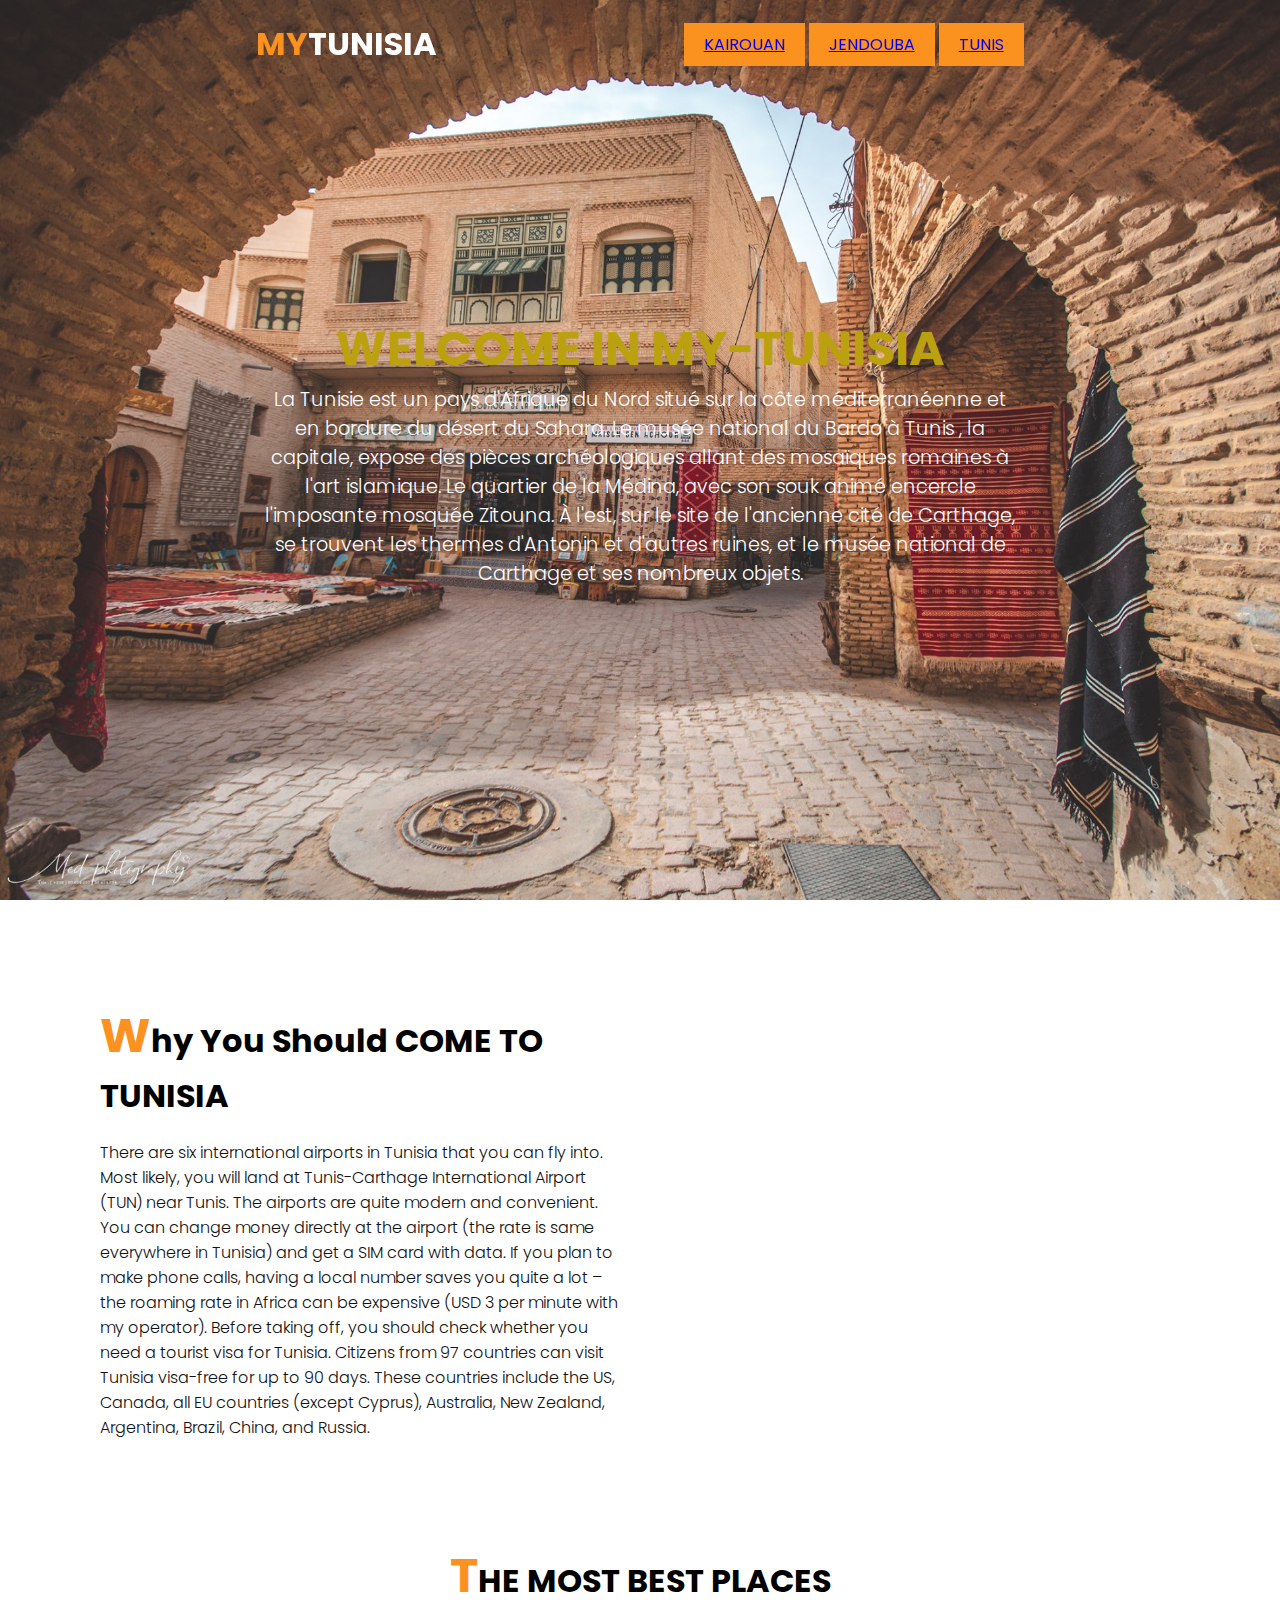
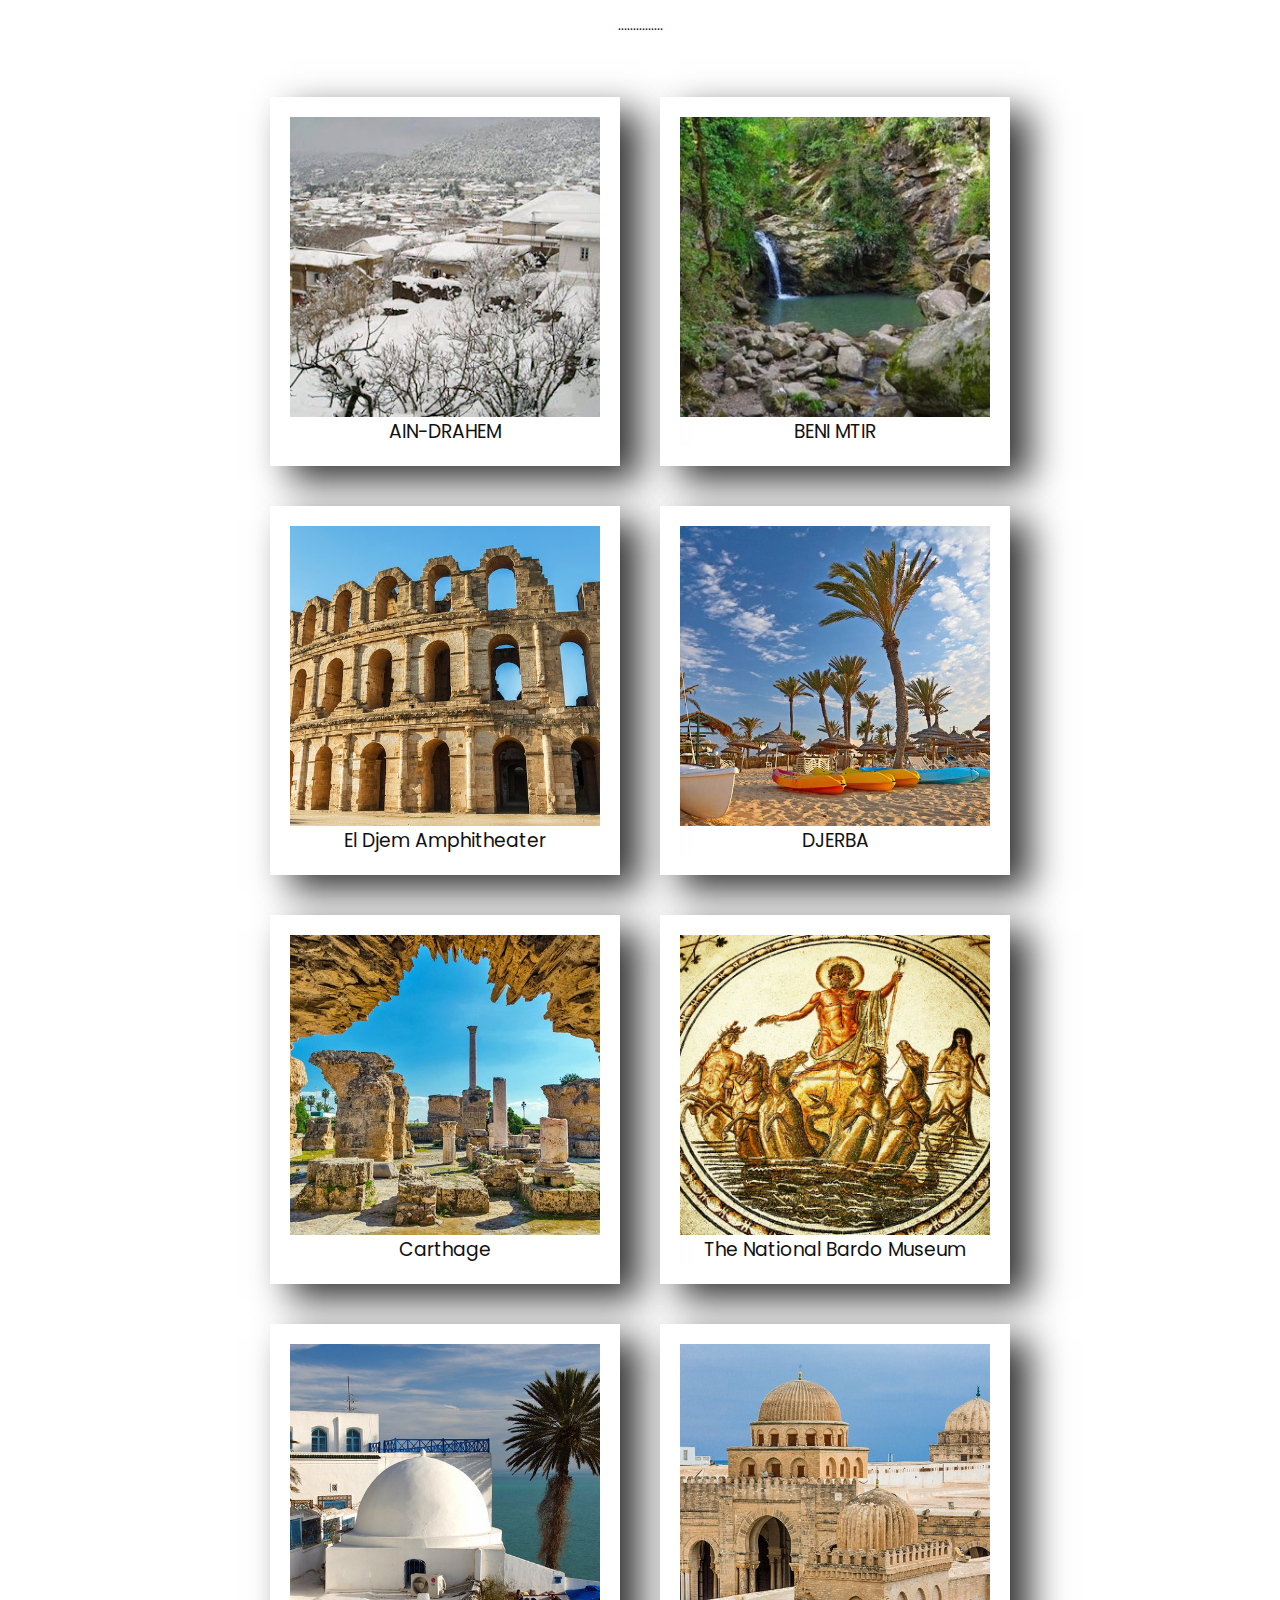
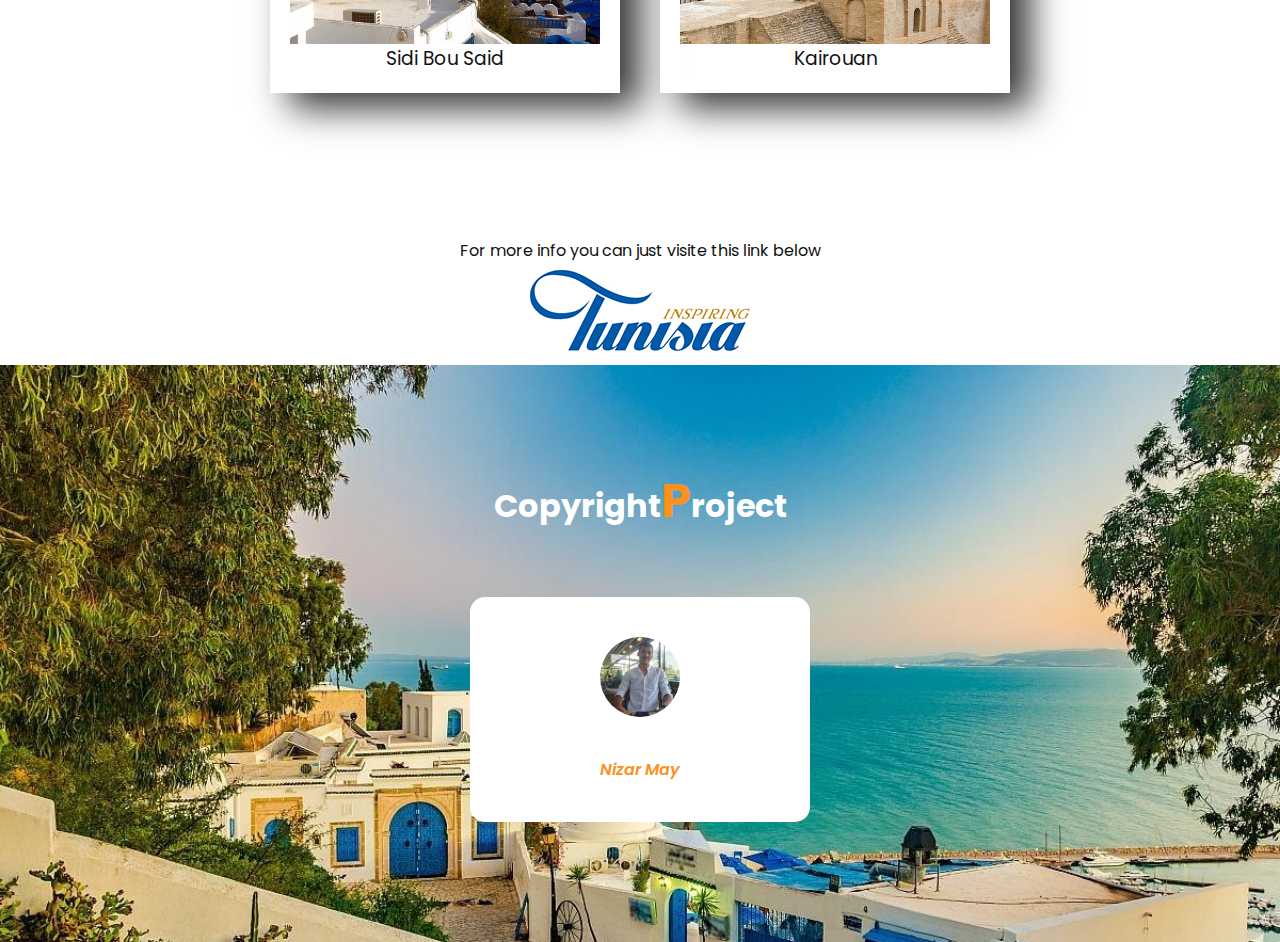
<file: index.html>
<!DOCTYPE html>
<html lang="en">
<head>
    <meta charset="UTF-8">
    <meta http-equiv="X-UA-Compatible" content="IE=edge">
    <meta name="viewport" content="width=device-width, initial-scale=1.0">
    <link rel="stylesheet" href="style.css">
    <link href="https://fonts.googleapis.com/css2?family=Poppins:wght@300;400;500;600;700&display=swap" rel="stylesheet">
    <title>MY-TUNISA</title>
<body>
<header>
    <a href="#" class="logo"><span>MY</span>TUNISIA</a>
<nav>         <a class="btn-reserve" onclick="href=" page/tunisa1.html" href="page/page1/kairouan.html">KAIROUAN</a>
        <a class="btn-reserve" onclick="href=" page/tunisa1.html" href="page/page2/Jendouba.html">JENDOUBA</a>
        <a class="btn-reserve" onclick="href=" page/tunisa1.html" href="page/page3/tn.html">TUNIS</a>
    </nav>
</header>
<section class="banniere" id="banniere">
    <div class="contenu">
        <h2>WELCOME IN MY-TUNISIA</h2>
        <p>La Tunisie est un pays d'Afrique du Nord situé sur la côte méditerranéenne et en bordure du désert du Sahara. Le musée national du Bardo à Tunis
            , la capitale, expose des pièces archéologiques allant des mosaïques romaines à l'art islamique. Le quartier de la Médina, avec son souk animé
             encercle l'imposante mosquée Zitouna. À l'est, sur le site de l'ancienne cité de Carthage, se trouvent les thermes d'Antonin et d'autres ruines,
              et le musée national de Carthage et ses nombreux objets.</p>
    </div>
</section>
<section class="apropos" id="apropos">
    <div class="row">
        <div class="col50">
            <h2 class="titre-texte"><span>W</span>hy You Should COME TO TUNISIA</h2>
            <p>There are six international airports in Tunisia that you can fly into. Most likely, you will land at Tunis-Carthage International Airport (TUN) near Tunis.
                The airports are quite modern and convenient. You can change money directly at the airport (the rate is same everywhere in Tunisia) and get a SIM card with data.
                If you plan to make phone calls, having a local number saves you quite a lot – the roaming rate in Africa can be expensive (USD 3 per minute with my operator).
                Before taking off, you should check whether you need a tourist visa for Tunisia. Citizens from 97 countries can visit Tunisia visa-free for up to 90 days. 
                These countries include the US, Canada, all EU countries (except Cyprus), Australia, New Zealand, Argentina, Brazil, China, and Russia.
            </p>
        </div>
        </div>
    </div>
</section>
<section class="menu" id="menu">
    <div class="titre">
        <h2 class="titre-texte"><span>T</span>HE MOST BEST PLACES</h2>
        <p>...............</p>
    </div>
    <div class="contenu">
        <div class="box">
            <div class="imbox">
                <img src="./images/b1.jpg" alt="">
            </div>
            <div class="text">
                <h3>AIN-DRAHEM</h3>
            </div>
        </div>
        <div class="box">
            <div class="imbox">
                <img src="./images/b2.jpg" alt="">
            </div>
            <div class="text">
                <h3>BENI MTIR</h3>
            </div>
        </div>
        <div class="box">
            <div class="imbox">
                <img src="./images/b3.jpg" alt="">
            </div>
            <div class="text">
                <h3>El Djem Amphitheater</h3>
            </div>
        </div>
        <div class="box">
            <div class="imbox">
                <img src="./images/b4.jpg" alt="">
            </div>
            <div class="text">
                <h3>DJERBA</h3>
            </div>
        </div>
        <div class="box">
            <div class="imbox">
                <img src="./images/b5.jpg" alt="">
            </div>
            <div class="text">
                <h3>Carthage</h3>
            </div>
        </div>
        <div class="box">
            <div class="imbox">
                <img src="./images/b6.jpg" alt="">
            </div>
            <div class="text">
                <h3> The National Bardo Museum</h3>
            </div>
        </div>
        <div class="box">
            <div class="imbox">
                <img src="./images/b7.jpg" alt="">
            </div>
            <div class="text">
                <h3>Sidi Bou Said</h3>
            </div>
        </div>
        <div class="box">
            <div class="imbox">
                <img src="./images/b8.jpg" alt="">
            </div>
            <div class="text">
                <h3>Kairouan</h3>
            </div>
        </div>
    </div>
 </div>
</section>
</br> <center>
             <footer>
     <p>
        <strong> For more info you can just visite this link below</strong> </br>
         <a href="https://www.discovertunisia.com/"target="_blank"><img src="images/logo.png" alt=""></a>
     </p>
 </footer></center>

 <section class="temoignage" id="temoignage">
    <div class="titre blanc">
        <h2 class="titre-texte">copyright<span>P</span>roject</h2>
        <p></p>
    </div>
    <div class="contenu">
        <div class="box">
            <div class="imbox">
                <img src="./images/copy1.jpg" alt="">
            </div>
            <div class="text">
                <p></p>
                <h3>Nizar May</h3>
            </div>
        </div>
    </div>
 </section>
 </section>

</body>
</html>
</file>
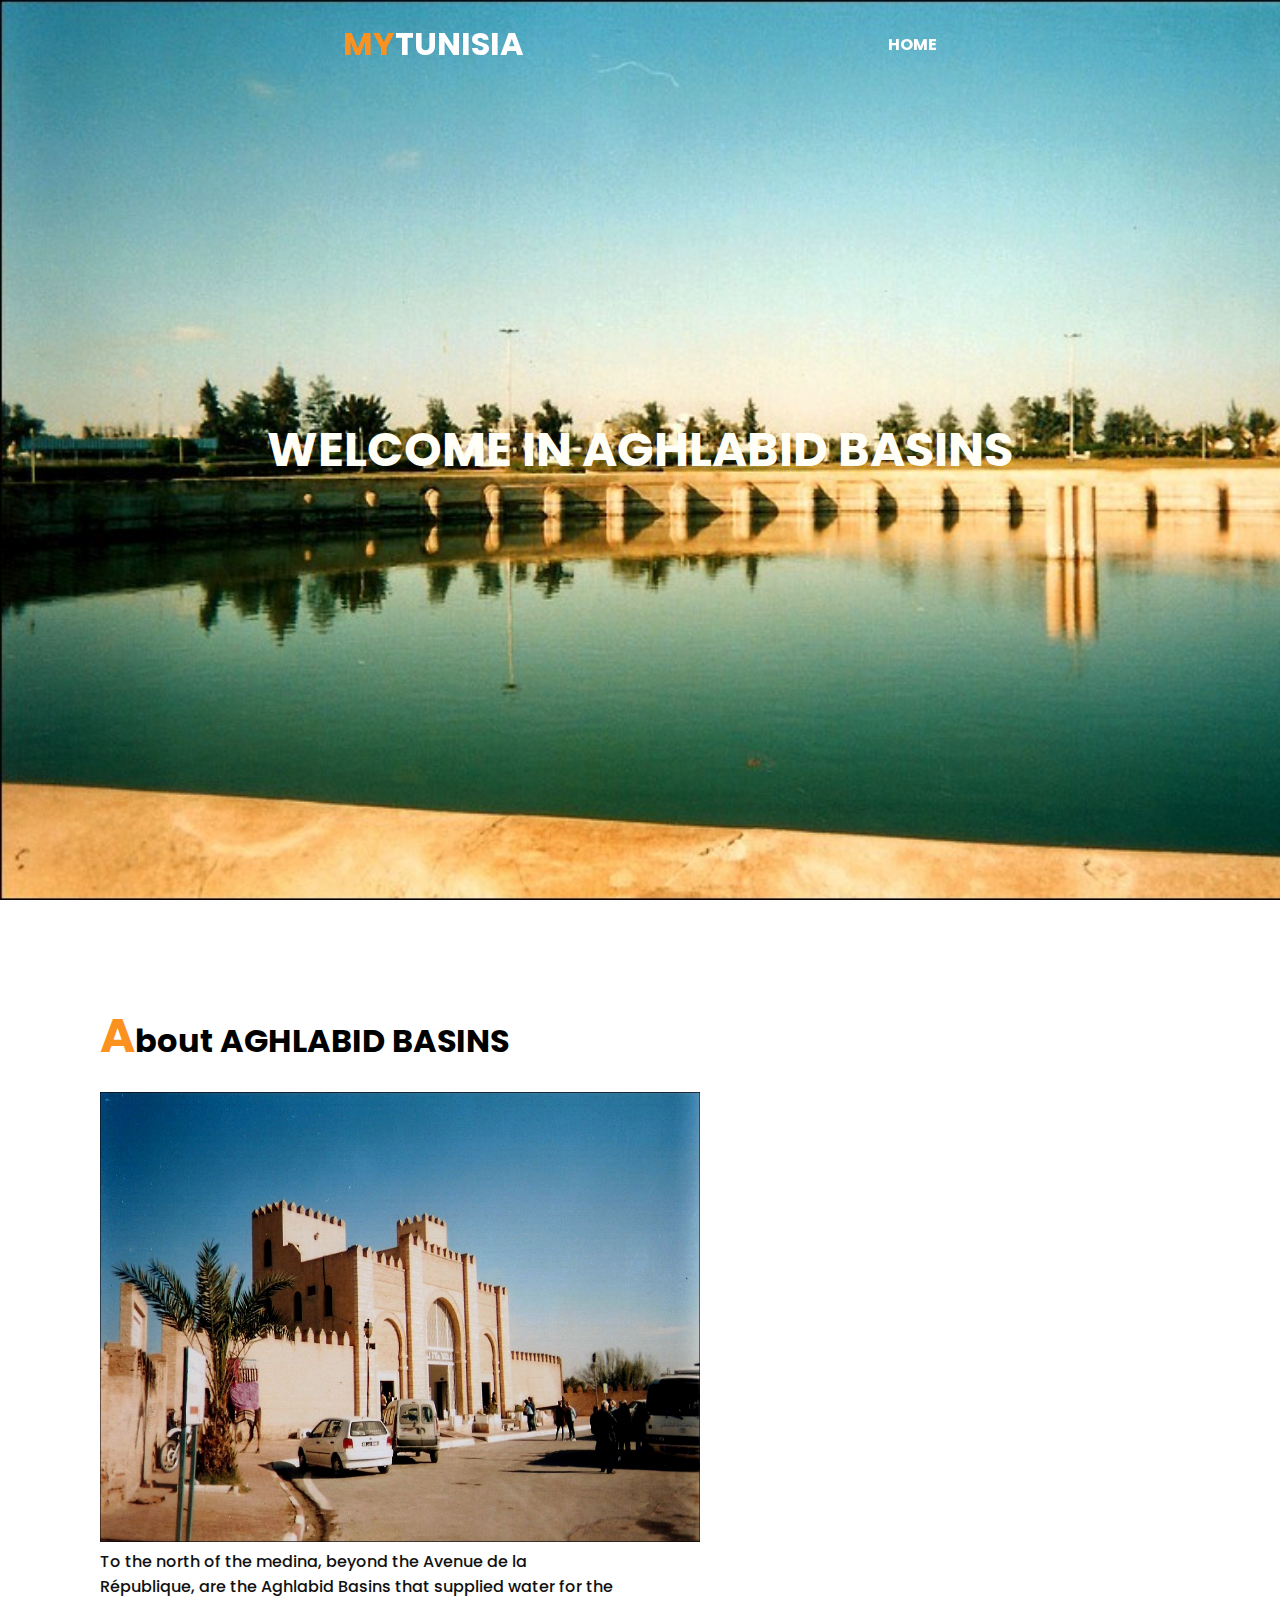
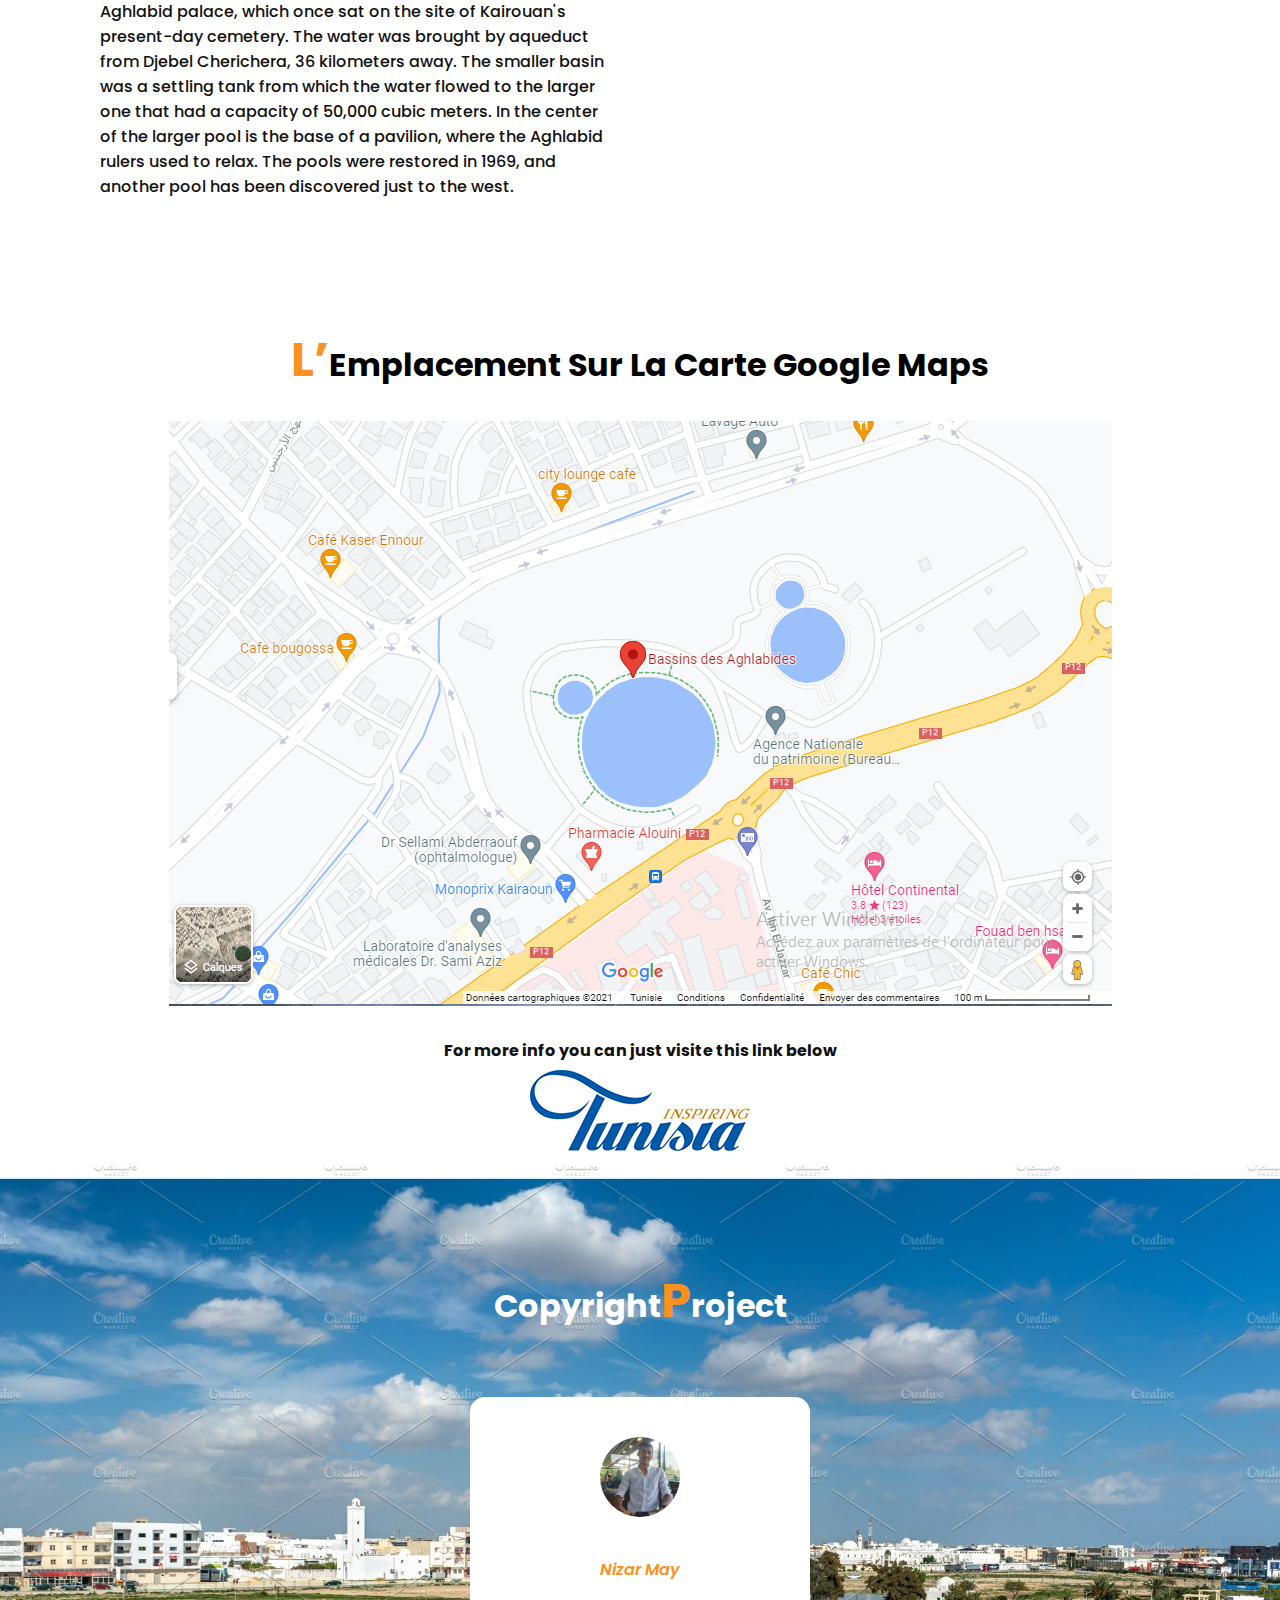
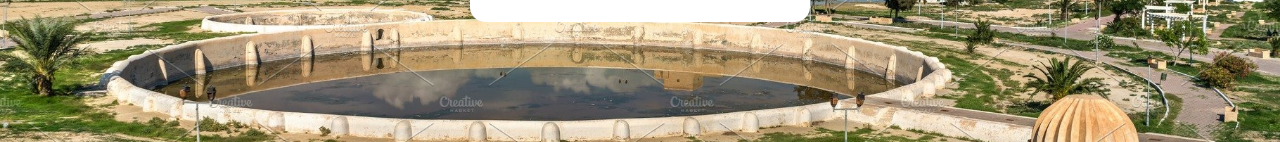
<file: page/page1/best places1/Aghlabid Basins/Aghlabid Basins.html>
<!DOCTYPE html>
<html lang="en">
<head>
    <meta charset="UTF-8">
    <meta http-equiv="X-UA-Compatible" content="IE=edge">
    <meta name="viewport" content="width=device-width, initial-scale=1.0">
    <link rel="stylesheet" href="Aghlabid Basins.css">
    <link href="https://fonts.googleapis.com/css2?family=Poppins:wght@300;400;500;600;700&display=swap" rel="stylesheet">
    <title>MY-TUNISA</title>
<body>
<header>
    <a href="#" class="logo"><span>MY</span>TUNISIA</a>
    <ul class="navbar">
        <li><a  href="../../../../index.html">HOME</a></li>   
    </ul>
</header>
<section class="banniere" id="banniere">
    <div class="contenu">
        <h2>WELCOME IN AGHLABID BASINS</h2>
    </div>
</section>
<section class="apropos" id="apropos">
    <div class="row">
        <div class="col50">
            <h2 class="titre-texte"><span>A</span>bout AGHLABID BASINS </h2>
            <img src="jj.jpg"alt="">
            <p>To the north of the medina, beyond the Avenue de la République, are the Aghlabid Basins that supplied water for the Aghlabid palace,
                 which once sat on the site of Kairouan's present-day cemetery.
                The water was brought by aqueduct from Djebel Cherichera, 36 kilometers away. 
                The smaller basin was a settling tank from which the water flowed to the larger one that had a capacity of 50,000 cubic meters.
                In the center of the larger pool is the base of a pavilion, where the Aghlabid rulers used to relax.
                The pools were restored in 1969, and another pool has been discovered just to the west.
            </p>
        </div>
        </div>
    </div>
</section>
</br> 
<aside>
    <div class="titre">
        <h2 class="titre-texte"><span>L’</span>emplacement sur la carte google maps</h2> 

    </div></br>
    <div>
       <center> <img src="./xx.png"alt=""></center>
    </div>
</aside></br>
<center>
             <footer>
     <p>
         <strong> For more info you can just visite this link below</strong> </br>
         <a href="https://www.discovertunisia.com/"target="_blank"><img src="logo.png" alt=""></a>
     </p>
 </footer></center>

 <section class="temoignage" id="temoignage">
    <div class="titre blanc">
        <h2 class="titre-texte">copyright<span>P</span>roject</h2>
        <p></p>
    </div>
    <div class="contenu">
        <div class="box">
            <div class="imbox">
                <img src="copy1.jpg" alt="">
            </div>
            <div class="text">
                <p></p>
                <h3>Nizar May</h3>
            </div>
        </div>
    </div>
 </section>
 </section>
</body>
</html>
</file>
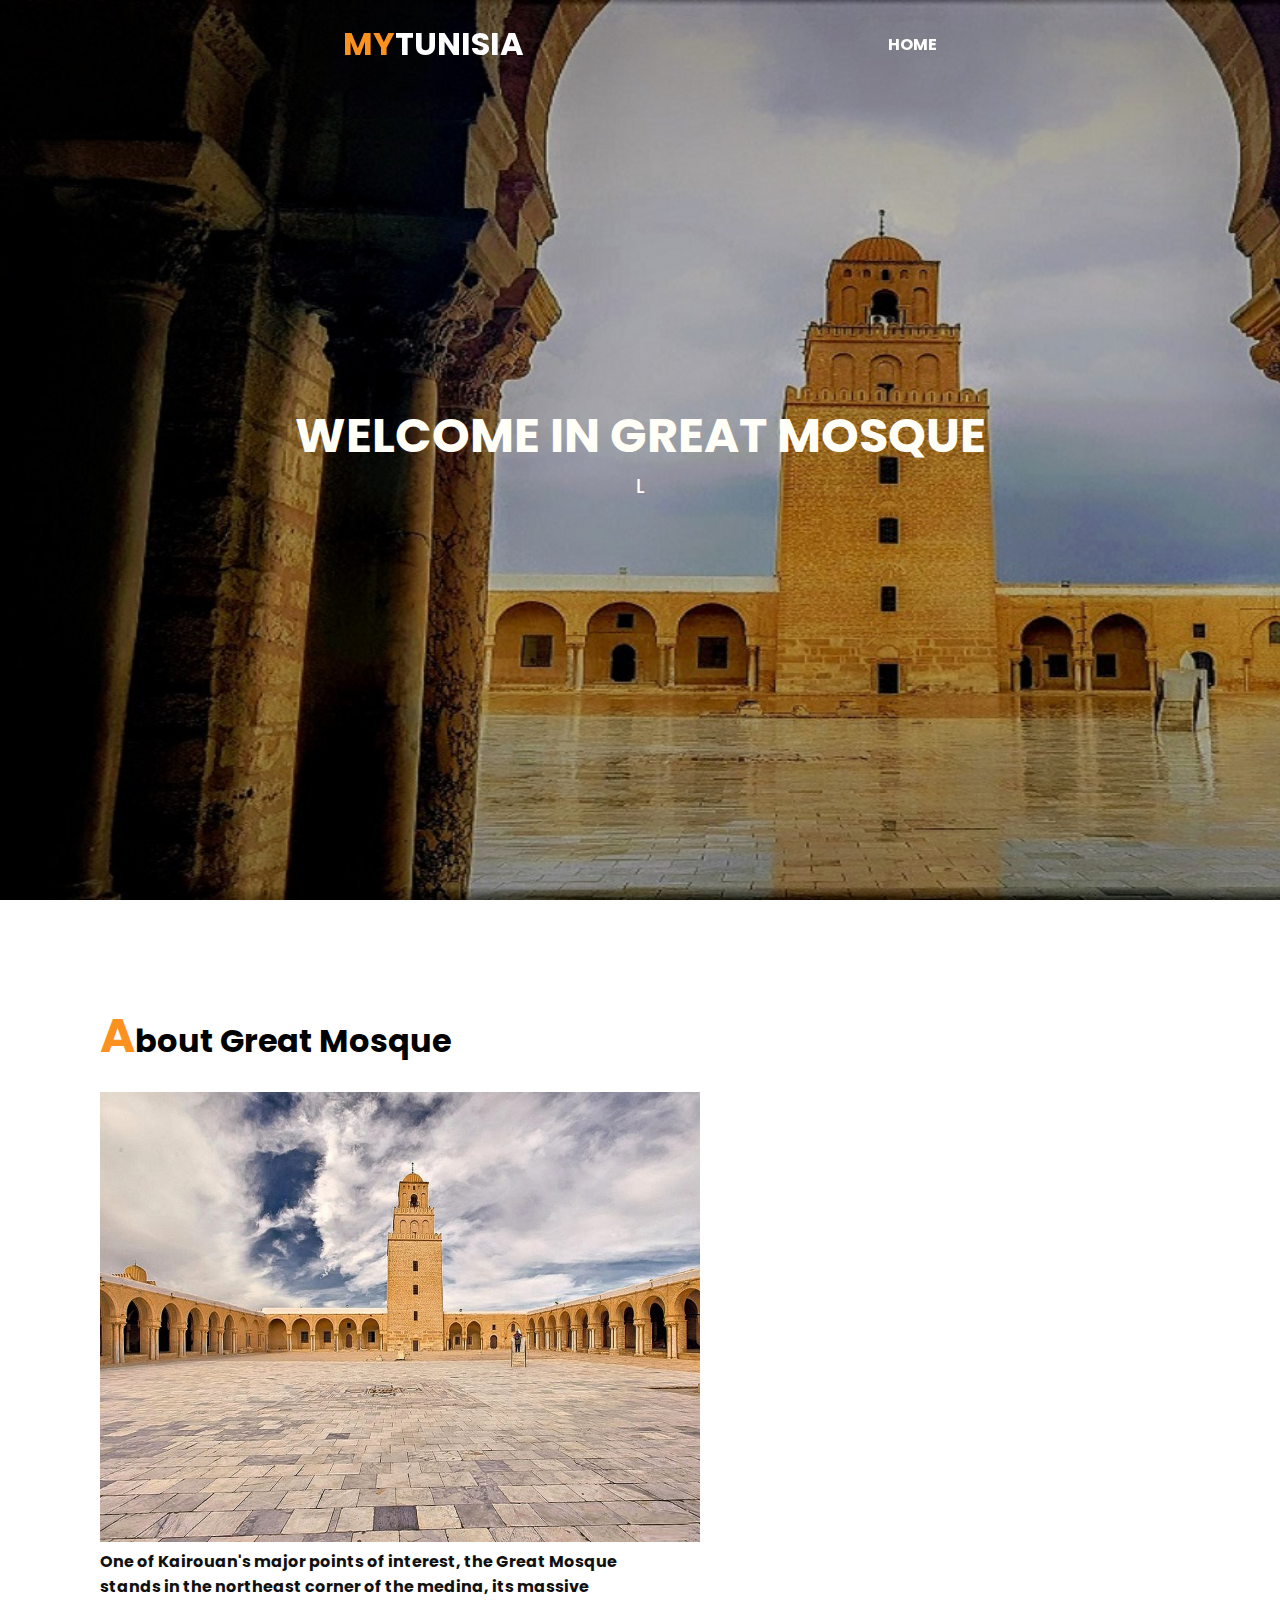
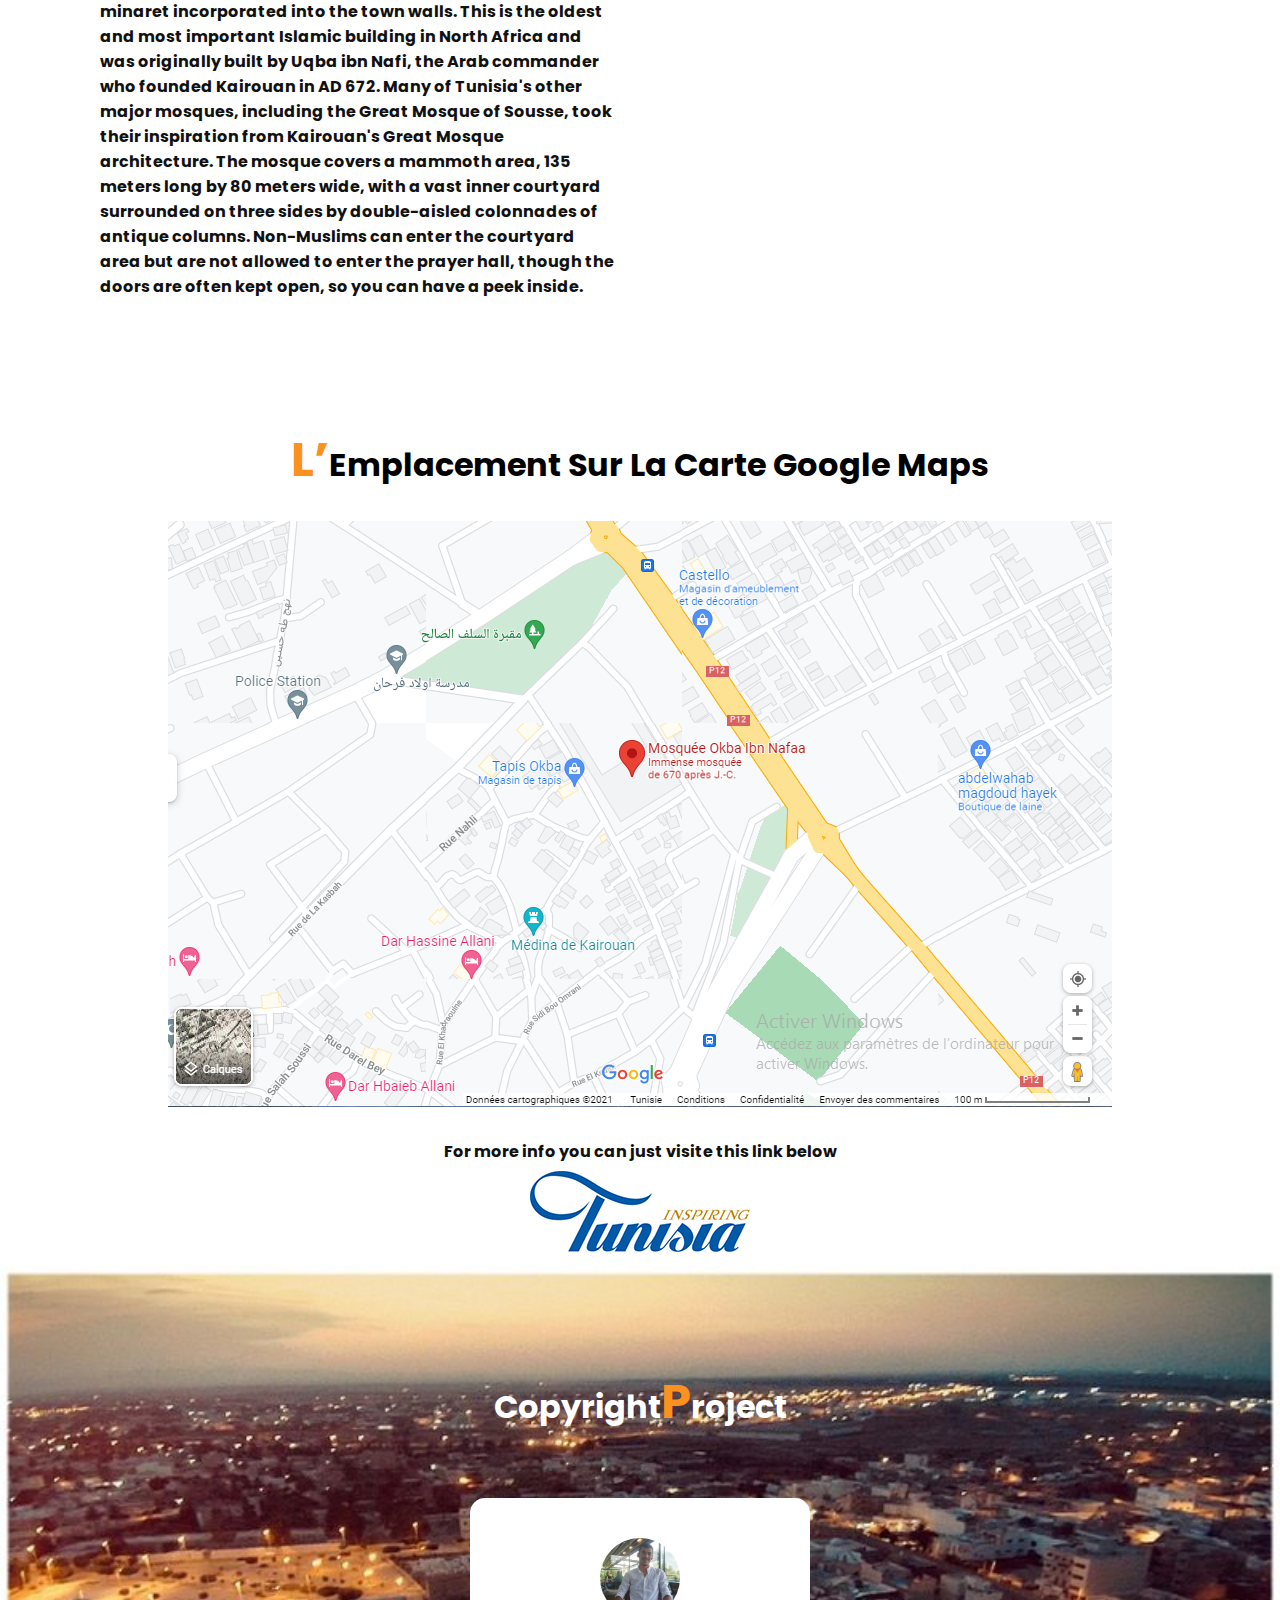
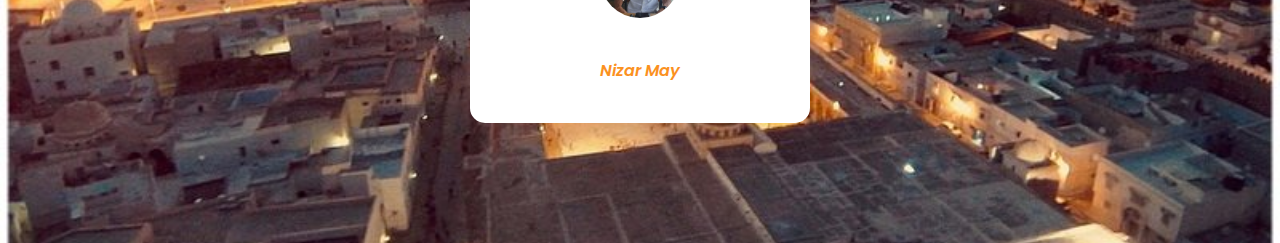
<file: page/page1/best places1/great mosque/great mosque.html>
<!DOCTYPE html>
<html lang="en">
<head>
    <meta charset="UTF-8">
    <meta http-equiv="X-UA-Compatible" content="IE=edge">
    <meta name="viewport" content="width=device-width, initial-scale=1.0">
    <link rel="stylesheet" href="great mosque.css">
    <link href="https://fonts.googleapis.com/css2?family=Poppins:wght@300;400;500;600;700&display=swap" rel="stylesheet">
    <title>MY-TUNISA</title>
<body>
<header>
    <a href="#" class="logo"><span>MY</span>TUNISIA</a>
    <ul class="navbar">
        <li><a  href="../../../../index.html">HOME</a></li>   
    </ul>
</header>
<section class="banniere" id="banniere">
    <div class="contenu">
        <h2>WELCOME IN GREAT MOSQUE</h2>
        <p>L</p>
    </div>
</section>
<section class="apropos" id="apropos">
    <div class="row">
        <div class="col50">
            <h2 class="titre-texte"><span>A</span>bout great mosque </h2>
            <img src="msq2.jpg"alt="">
            <p><strong> One of Kairouan's major points of interest, the Great Mosque stands in the northeast corner of the medina, its massive minaret incorporated into the town walls.
                This is the oldest and most important Islamic building in North Africa and was originally built by Uqba ibn Nafi, the Arab commander who founded Kairouan in AD 672.
                Many of Tunisia's other major mosques, including the Great Mosque of Sousse, took their inspiration from Kairouan's Great Mosque architecture.
                The mosque covers a mammoth area, 135 meters long by 80 meters wide, with a vast inner courtyard surrounded on three sides by double-aisled colonnades of antique columns.
                Non-Muslims can enter the courtyard area but are not allowed to enter the prayer hall, though the doors are often kept open, so you can have a peek inside.</strong>
            </p>
        </div>
        </div>
    </div>
</section>
</br>
<aside>
    <div class="titre">
        <h2 class="titre-texte"><span>L’</span>emplacement sur la carte google maps</h2> 

    </div></br>
    <div>
       <center> <img src="./msq.png"alt=""></center>
    </div>
</aside></br>
 <center>
             <footer>
     <p>
         <strong> For more info you can just visite this link below</strong> </br>
         <a href="https://www.discovertunisia.com/"target="_blank"><img src="logo.png" alt=""></a>
     </p>
 </footer></center>

 <section class="temoignage" id="temoignage">
    <div class="titre blanc">
        <h2 class="titre-texte">copyright<span>P</span>roject</h2>
        <p></p>
    </div>
    <div class="contenu">
        <div class="box">
            <div class="imbox">
                <img src="copy1.jpg" alt="">
            </div>
            <div class="text">
                <p></p>
                <h3>Nizar May</h3>
            </div>
        </div>
    </div>
 </section>
 </section>
</body>
</html>
</file>
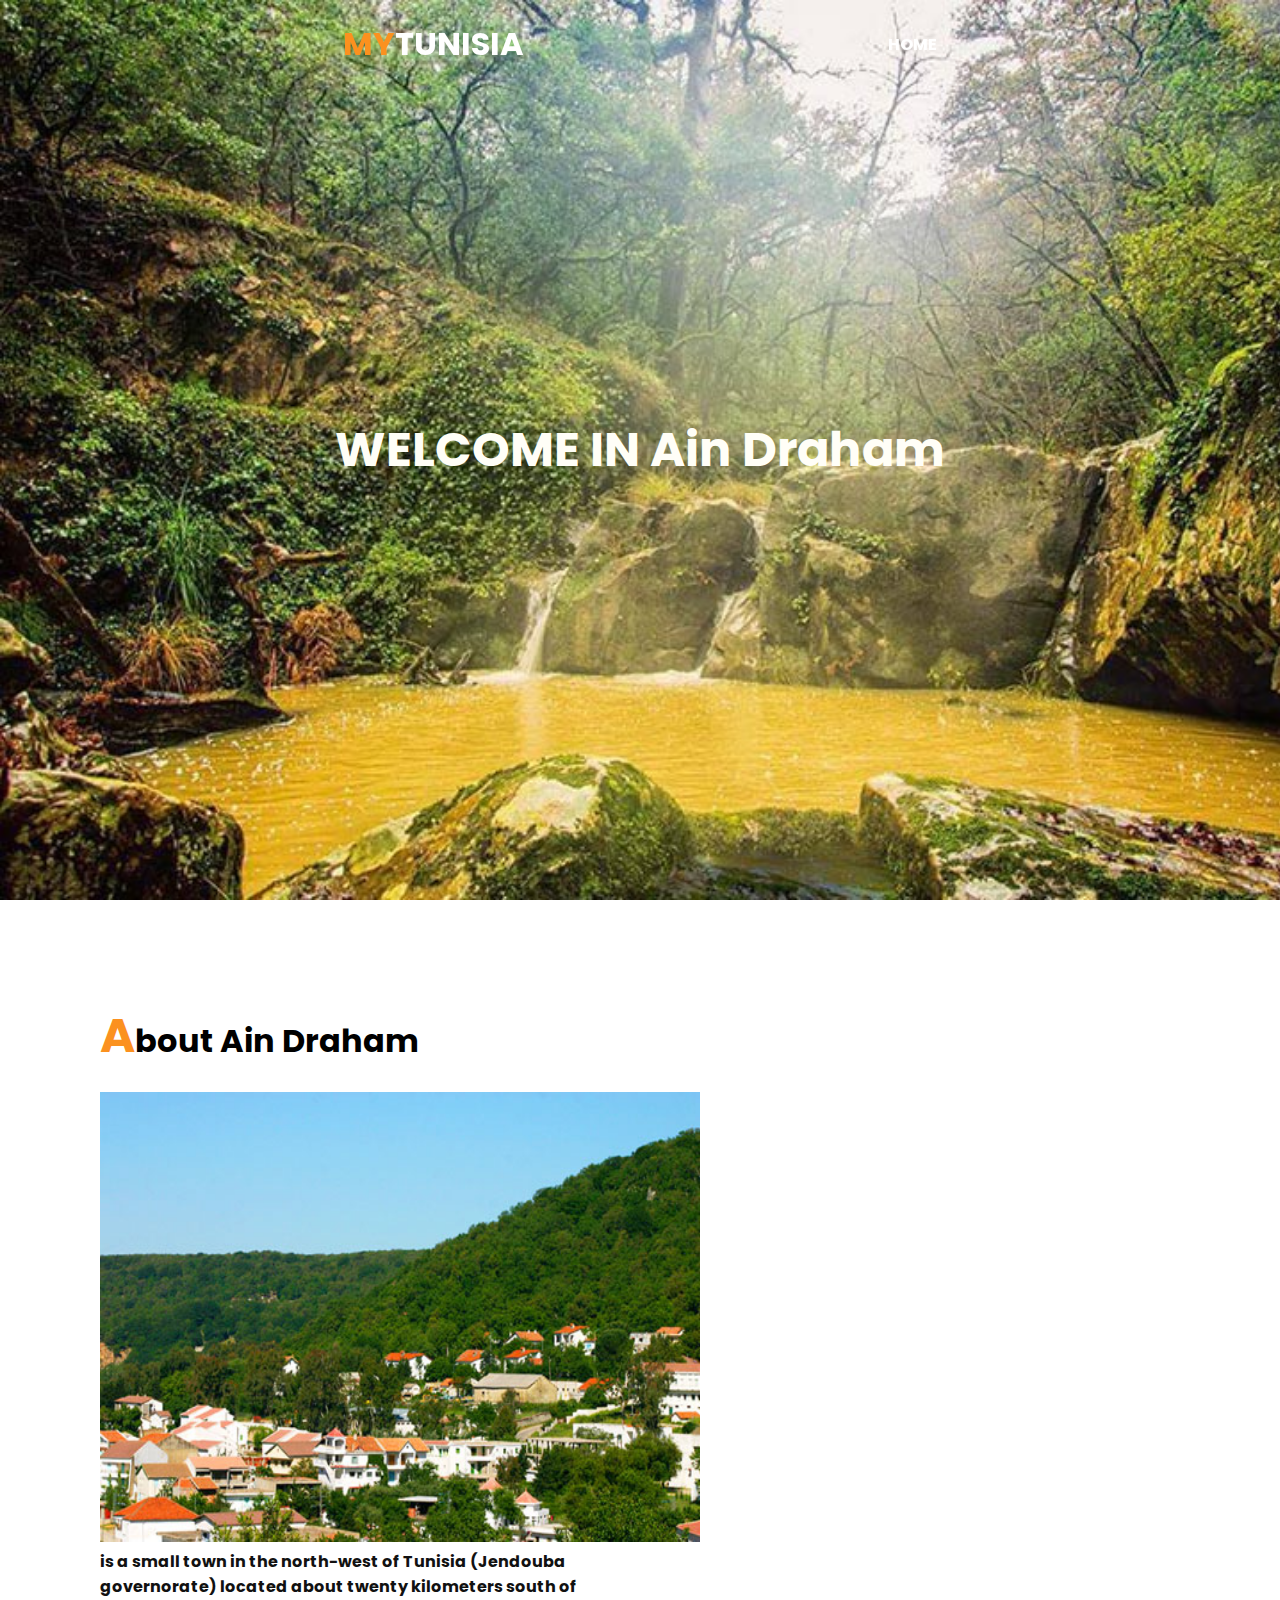
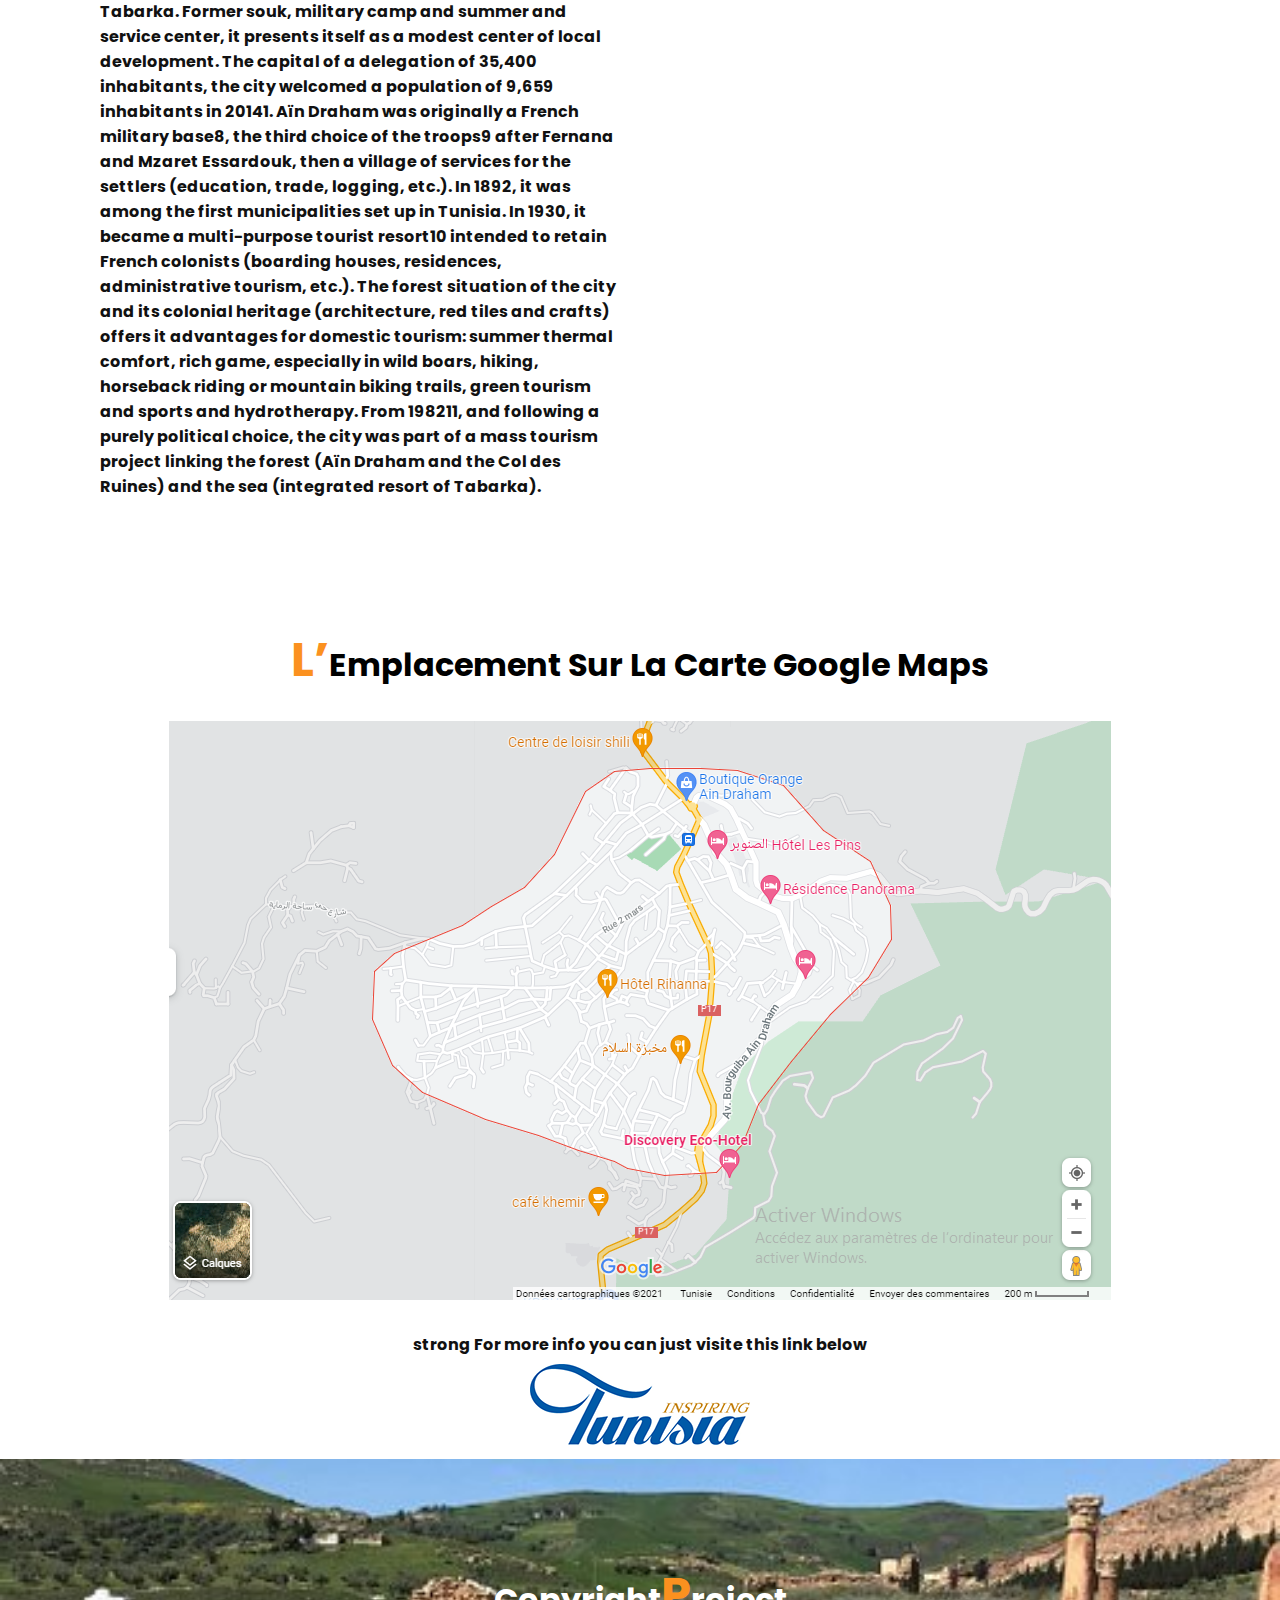
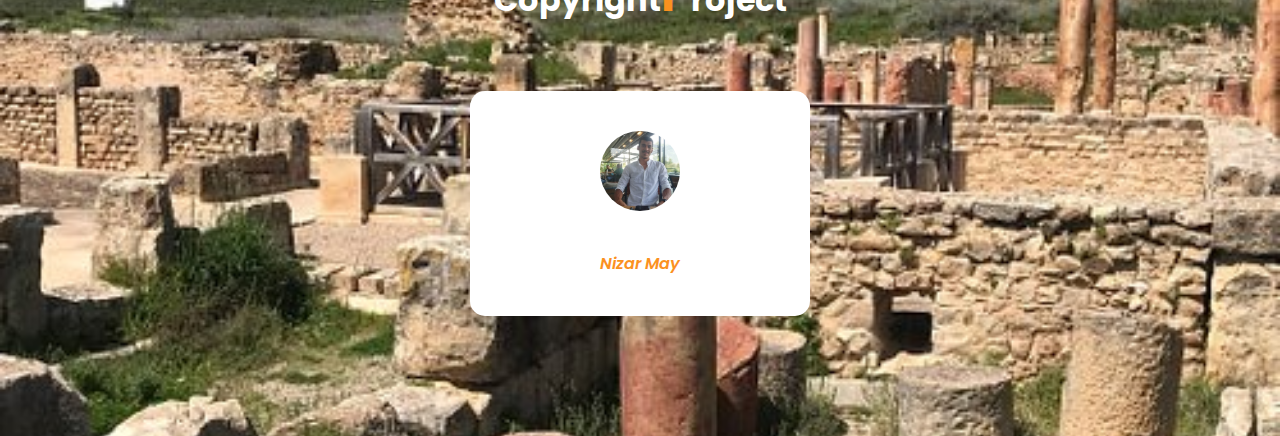
<file: page/page2/best places2/Ain Draham/Ain Draham.html>
<!DOCTYPE html>
<html lang="en">
<head>
    <meta charset="UTF-8">
    <meta http-equiv="X-UA-Compatible" content="IE=edge">
    <meta name="viewport" content="width=device-width, initial-scale=1.0">
    <link rel="stylesheet" href="Ain Draham.css">
    <link href="https://fonts.googleapis.com/css2?family=Poppins:wght@300;400;500;600;700&display=swap" rel="stylesheet">
    <title>MY-TUNISA</title>
<body>
<header>
    <a href="#" class="logo"><span>MY</span>TUNISIA</a>
    <ul class="navbar">
        <li><a  href="../../../../index.html">HOME</a></li>   
    </ul>
</header>
<section class="banniere" id="banniere">
    <div class="contenu">
        <h2>WELCOME IN Ain Draham</h2>
    </div>
</section>
<section class="apropos" id="apropos">
    <div class="row">
        <div class="col50">
            <h2 class="titre-texte"><span>A</span>bout Ain Draham </h2>
            <img src="mt3.jpg"alt="">
            <p><strong> is a small town  in the north-west of Tunisia (Jendouba governorate) located about twenty kilometers south of Tabarka. Former souk, military camp and summer and service center,
                it presents itself as a modest center of local development.
               The capital of a delegation of 35,400 inhabitants, the city welcomed a population of 9,659 inhabitants in 20141.
               Aïn Draham was originally a French military base8, the third choice of the troops9 after Fernana and Mzaret Essardouk, then a village of services for the settlers (education, trade, logging, etc.).
               In 1892, it was among the first municipalities set up in Tunisia.
In 1930, it became a multi-purpose tourist resort10 intended to retain French colonists (boarding houses, residences,
administrative tourism, etc.). The forest situation of the city and its colonial heritage (architecture, red tiles and crafts) offers it advantages for domestic tourism: summer thermal comfort, rich game, especially in wild boars,
 hiking, horseback riding or mountain biking trails, green tourism and sports and hydrotherapy.
From 198211, and following a purely political choice, the city was part of a mass tourism project linking the forest (Aïn Draham and the Col des Ruines) and the sea (integrated resort of Tabarka).</strong>
            </p>
        </div>
        </div>
    </div>
</section>
</br>
<aside>
    <div class="titre">
        <h2 class="titre-texte"><span>L’</span>emplacement sur la carte google maps</h2> 

    </div></br>
    <div>
       <center> <img src="./drhm.png"alt=""></center>
    </div>
</aside></br>
 <center>
             <footer>
     <p>
         <strong>strong For more info you can just visite this link below</strong> </br>
         <a href="https://www.discovertunisia.com/"target="_blank"><img src="logo.png" alt=""></a>
     </p>
 </footer></center>

 <section class="temoignage" id="temoignage">
    <div class="titre blanc">
        <h2 class="titre-texte">copyright<span>P</span>roject</h2>
        <p></p>
    </div>
    <div class="contenu">
        <div class="box">
            <div class="imbox">
                <img src="copy1.jpg" alt="">
            </div>
            <div class="text">
                <p></p>
                <h3>Nizar May</h3>
            </div>
        </div>
    </div>
 </section>
 </section>
</body>
</html>
</file>
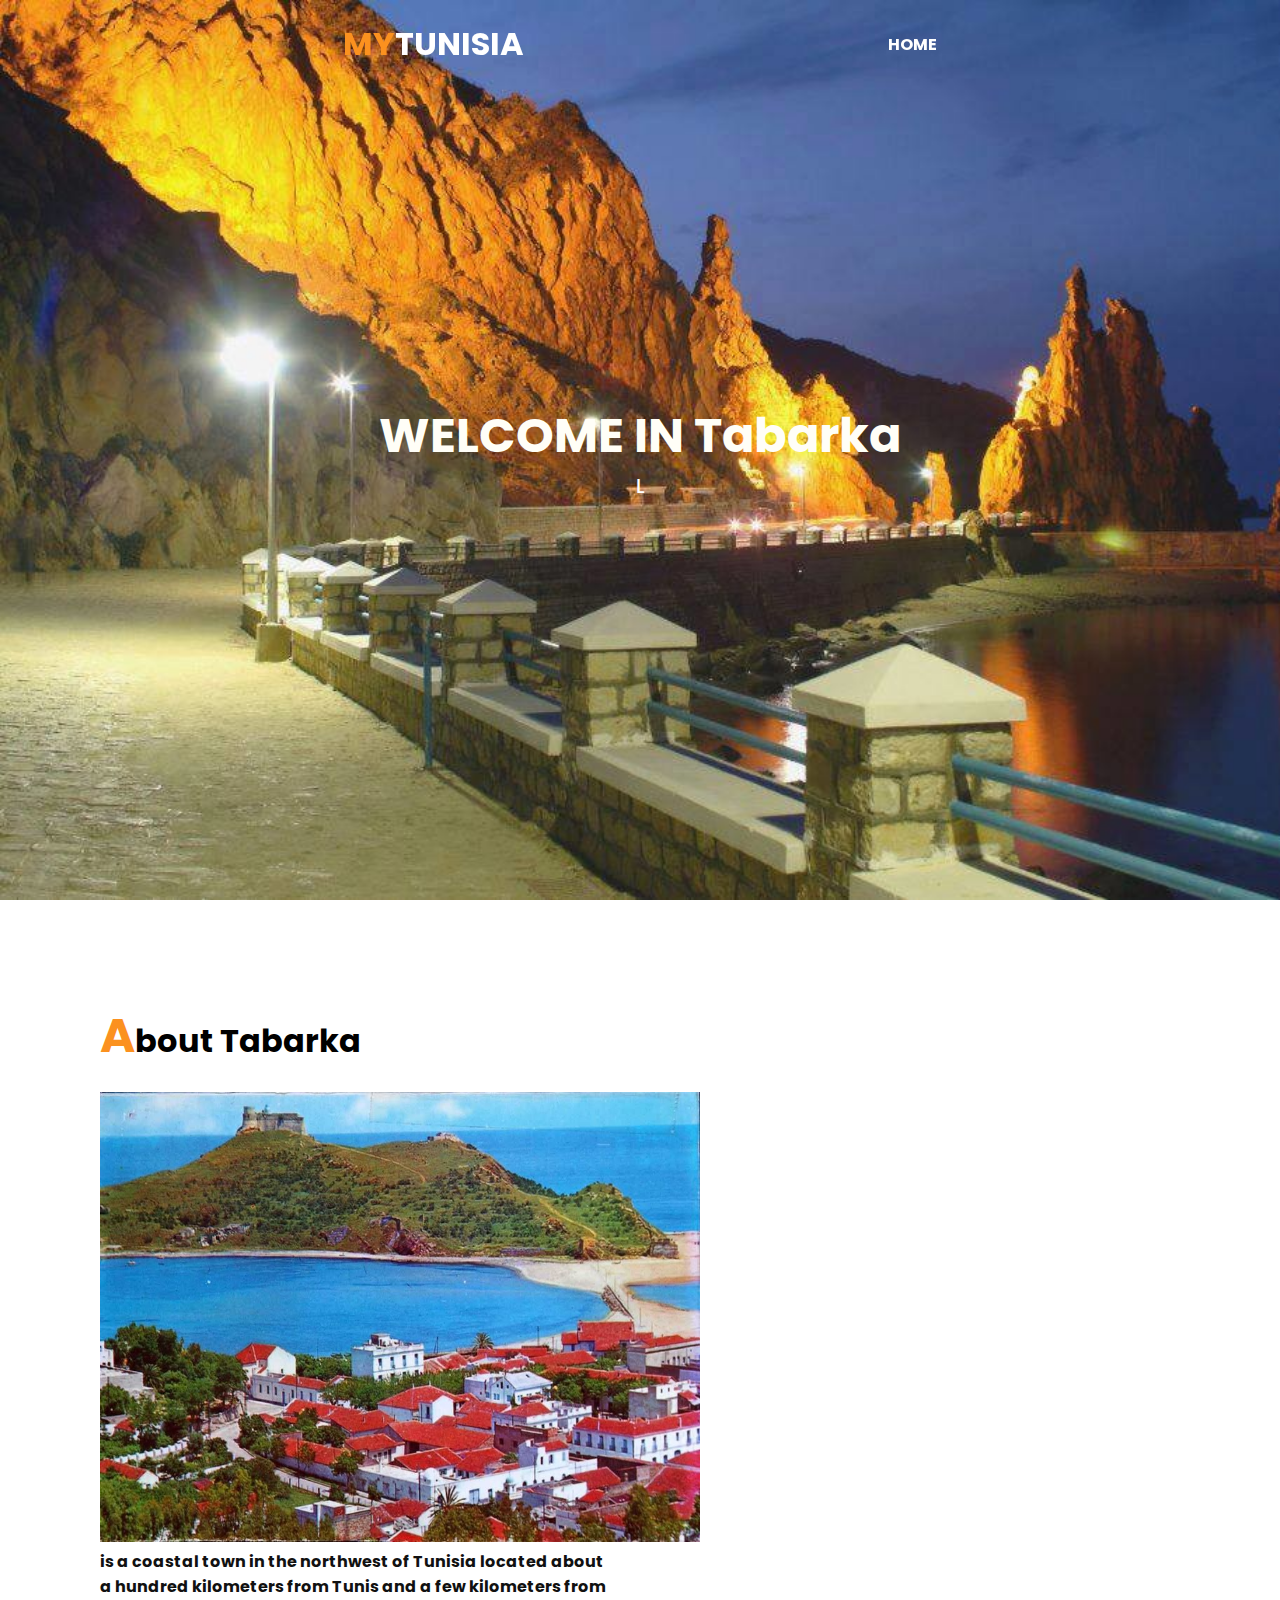
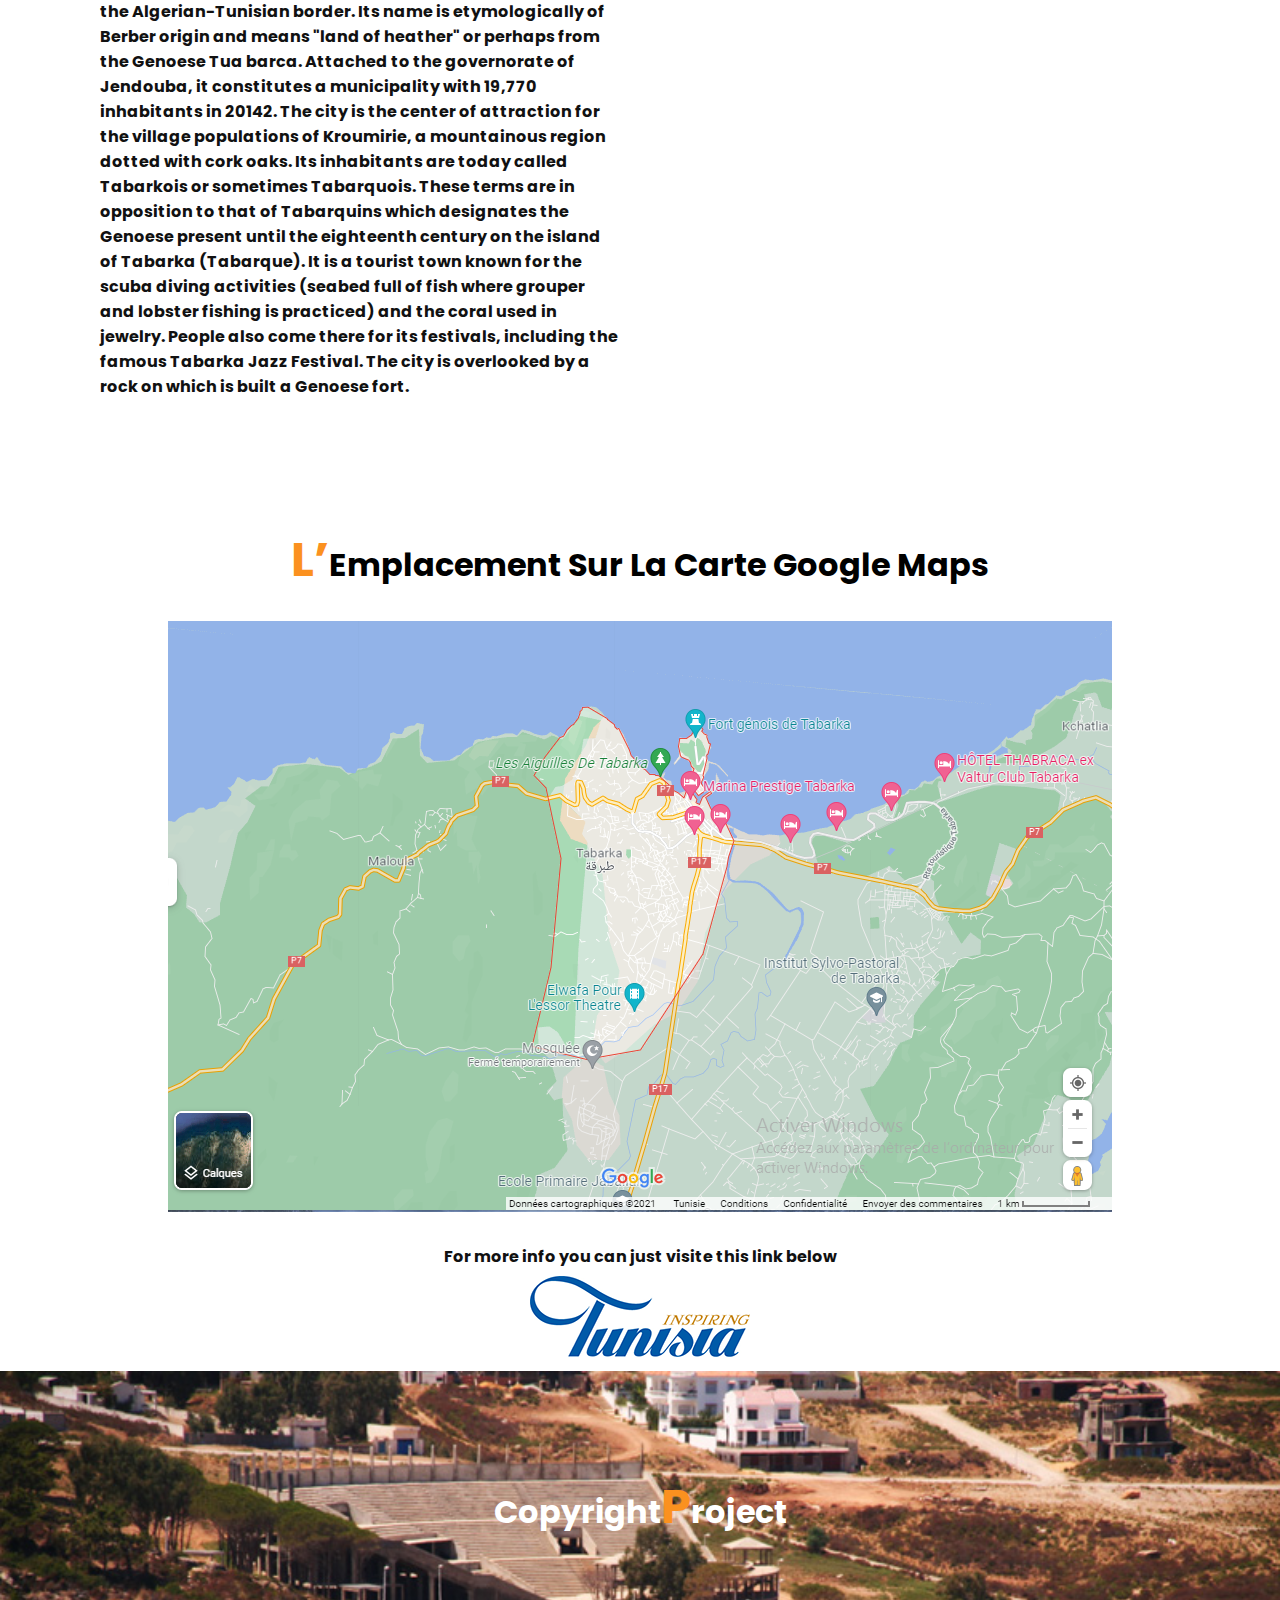
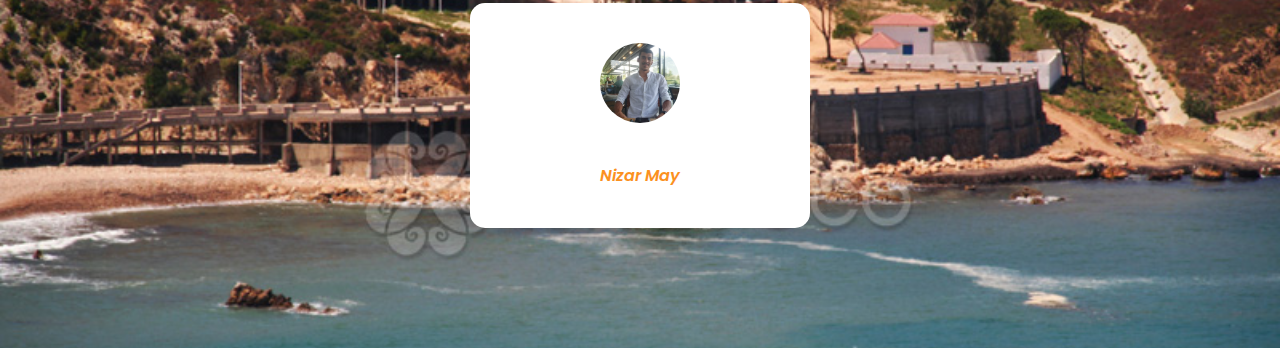
<file: page/page2/best places2/Tabarka/Tabarka.html>
<!DOCTYPE html>
<html lang="en">
<head>
    <meta charset="UTF-8">
    <meta http-equiv="X-UA-Compatible" content="IE=edge">
    <meta name="viewport" content="width=device-width, initial-scale=1.0">
    <link rel="stylesheet" href="Tabarka.css">
    <link href="https://fonts.googleapis.com/css2?family=Poppins:wght@300;400;500;600;700&display=swap" rel="stylesheet">
    <title>MY-TUNISA</title>
<body>
<header>
    <a href="#" class="logo"><span>MY</span>TUNISIA</a>
    <ul class="navbar">
        <li><a  href="../../../../index.html">HOME</a></li>   
    </ul>
</header>
<section class="banniere" id="banniere">
    <div class="contenu">
        <h2>WELCOME IN Tabarka</h2>
        <p>L</p>
    </div>
</section>
<section class="apropos" id="apropos">
    <div class="row">
        <div class="col50">
            <h2 class="titre-texte"><span>A</span>bout Tabarka </h2>
            <img src="2.jpg"alt="">
            <p><strong> is a coastal town in the northwest of Tunisia located about a hundred kilometers from Tunis and a few kilometers from the Algerian-Tunisian border.
                Its name is etymologically of Berber origin and means "land of heather" or perhaps from the Genoese Tua barca.
               Attached to the governorate of Jendouba, it constitutes a municipality with 19,770 inhabitants in 20142.
               The city is the center of attraction for the village populations of Kroumirie, a mountainous region dotted with cork oaks. Its inhabitants are today called Tabarkois or sometimes Tabarquois.
                These terms are in opposition to that of Tabarquins which designates the Genoese present until the eighteenth century on the island of Tabarka (Tabarque).
               It is a tourist town known for the scuba diving activities (seabed full of fish where grouper and lobster fishing is practiced) and the coral used in jewelry.
                People also come there for its festivals, including the famous Tabarka Jazz Festival. The city is overlooked by a rock on which is built a Genoese fort.</strong>
            </p>
        </div>
        </div>
    </div>
</section>
</br> 
<aside>
    <div class="titre">
        <h2 class="titre-texte"><span>L’</span>emplacement sur la carte google maps</h2> 

    </div></br>
    <div>
       <center> <img src="./tbrq.png"alt=""></center>
    </div>
</aside></br>
<center>
             <footer>
     <p>
         <strong> For more info you can just visite this link below</strong> </br>
         <a href="https://www.discovertunisia.com/"target="_blank"><img src="logo.png" alt=""></a>
     </p>
 </footer></center>

 <section class="temoignage" id="temoignage">
    <div class="titre blanc">
        <h2 class="titre-texte">copyright<span>P</span>roject</h2>
        <p></p>
    </div>
    <div class="contenu">
        <div class="box">
            <div class="imbox">
                <img src="copy1.jpg" alt="">
            </div>
            <div class="text">
                <p></p>
                <h3>Nizar May</h3>
            </div>
        </div>
    </div>
 </section>
 </section>
</body>
</html>
</file>
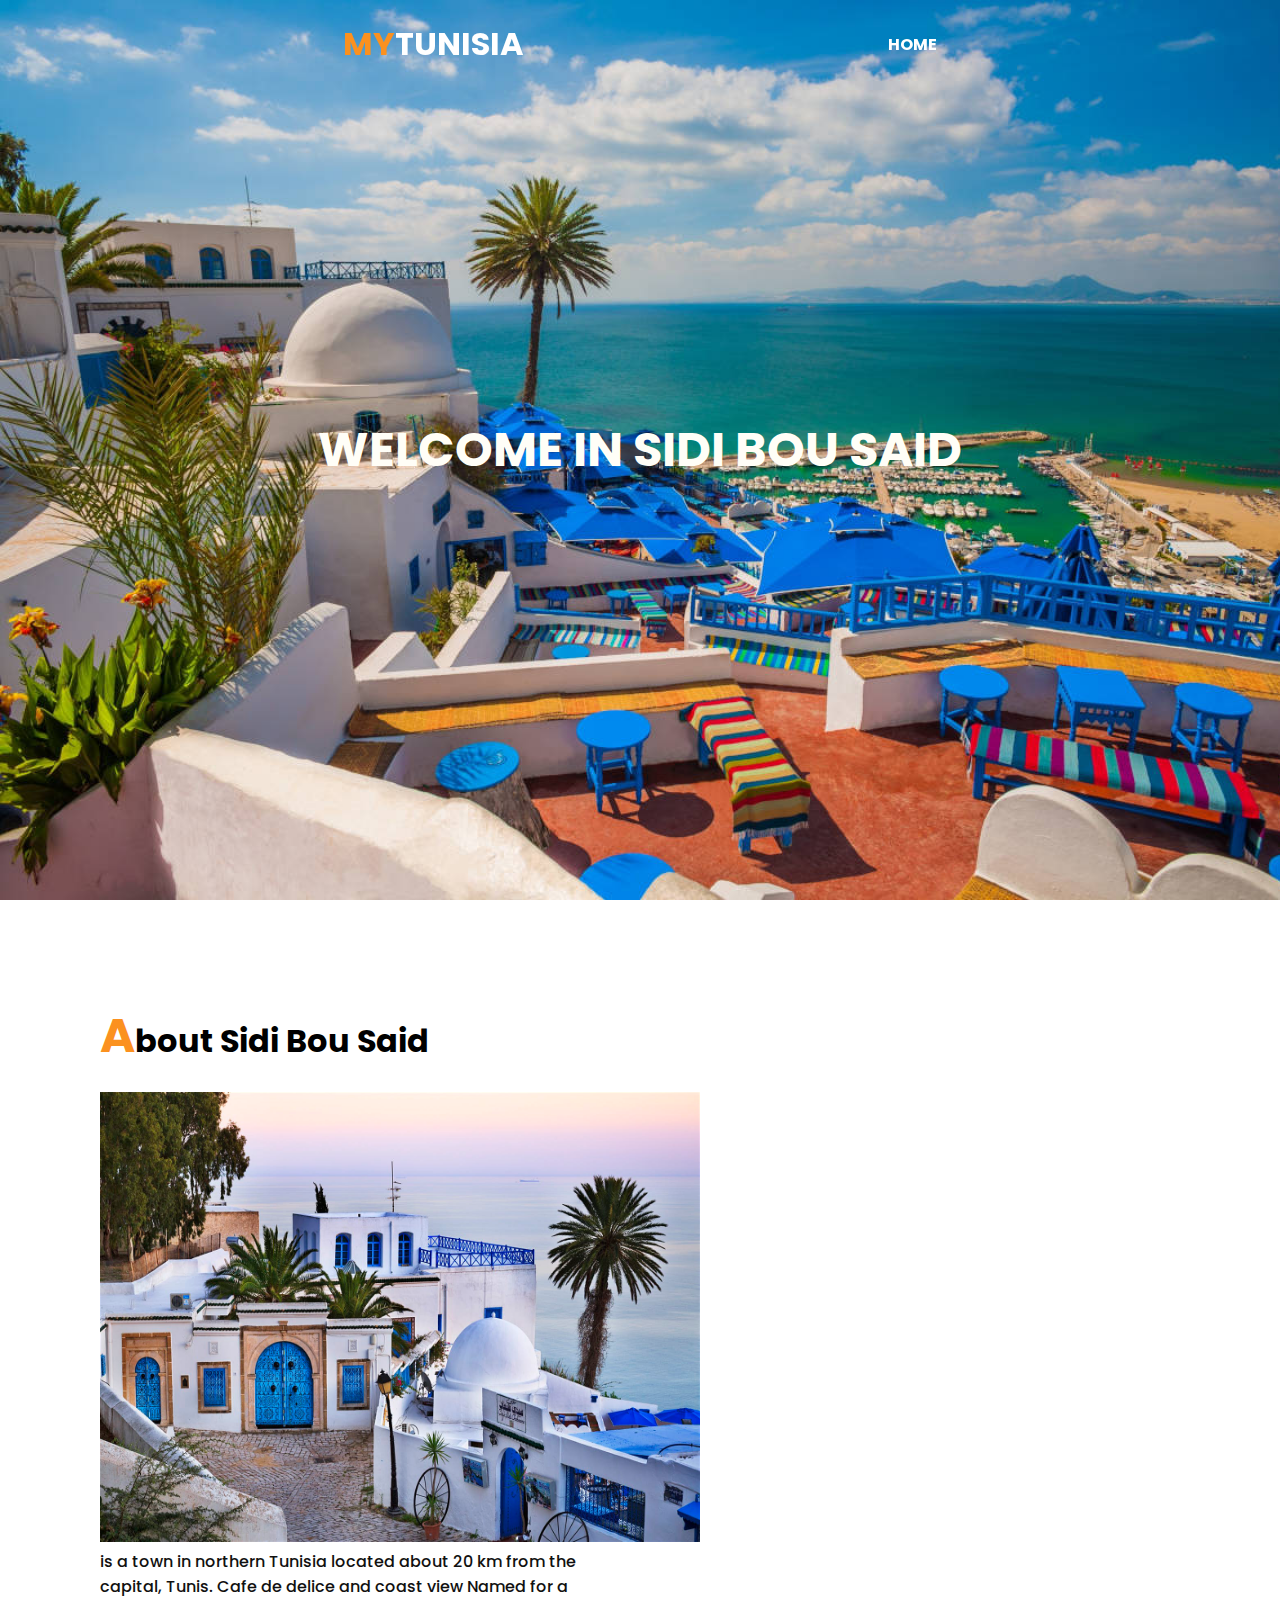
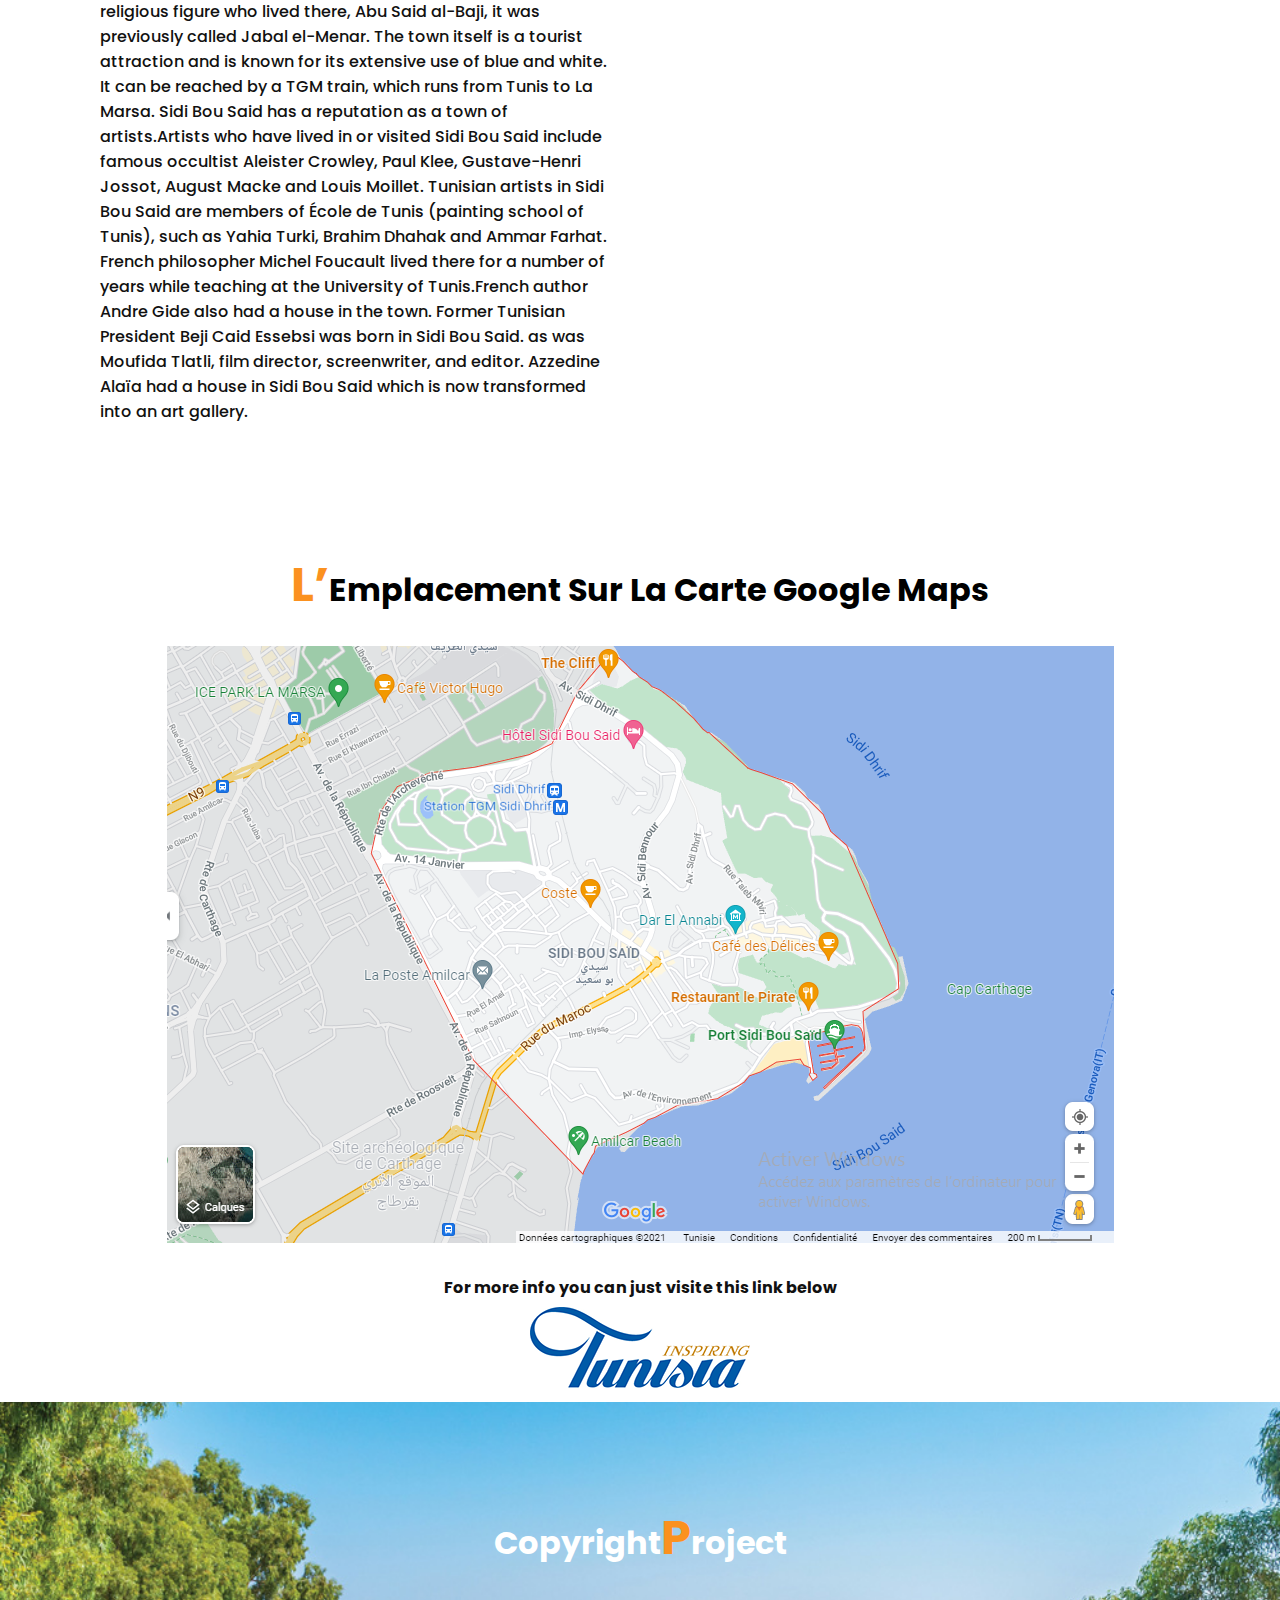
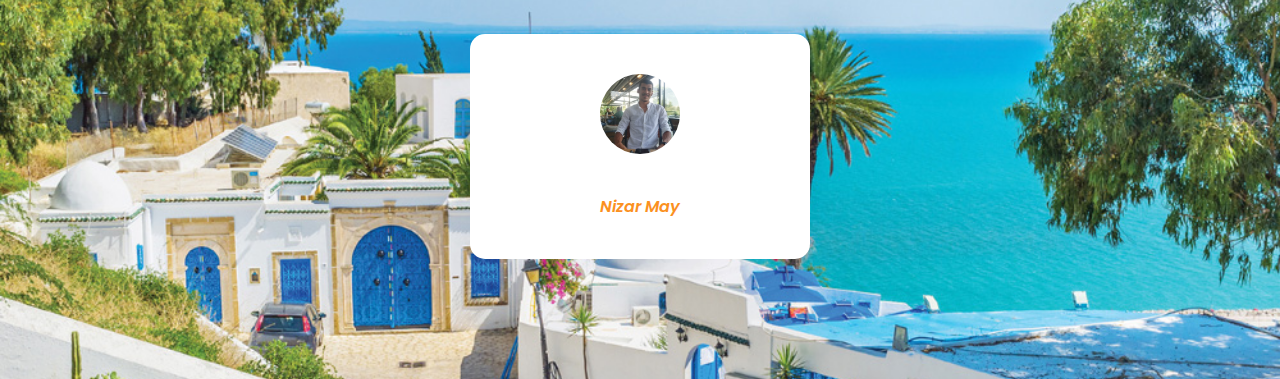
<file: page/page3/best places3/Sidi Bou Said/sidi bou said.html>
<!DOCTYPE html>
<html lang="en">
<head>
    <meta charset="UTF-8">
    <meta http-equiv="X-UA-Compatible" content="IE=edge">
    <meta name="viewport" content="width=device-width, initial-scale=1.0">
    <link rel="stylesheet" href="Sidi Bou Said.css">
    <link href="https://fonts.googleapis.com/css2?family=Poppins:wght@300;400;500;600;700&display=swap" rel="stylesheet">
    <title>MY-TUNISA</title>
<body>
<header>
    <a href="#" class="logo"><span>MY</span>TUNISIA</a>
    <ul class="navbar">
        <li><a  href="../../../../index.html">HOME</a></li>   
    </ul>
</header>
<section class="banniere" id="banniere">
    <div class="contenu">
        <h2>WELCOME IN SIDI BOU SAID</h2>
    </div>
</section>
<section class="apropos" id="apropos">
    <div class="row">
        <div class="col50">
            <h2 class="titre-texte"><span>A</span>bout sidi bou said </h2>
            <img src="0.jpg"alt="">
            <p>is a town in northern Tunisia located about 20 km from the capital, Tunis. Cafe de delice and coast view Named for a religious figure who lived there,
                 Abu Said al-Baji, it was previously called Jabal el-Menar. The town itself is a tourist attraction and is known for its extensive use of blue and white.
                  It can be reached by a TGM train, which runs from Tunis to La Marsa. Sidi Bou Said has a reputation as a town of artists.Artists who have lived in or visited Sidi Bou Said include famous occultist Aleister Crowley, Paul Klee, Gustave-Henri Jossot,
                   August Macke and Louis Moillet. Tunisian artists in Sidi Bou Said are members of École de Tunis (painting school of Tunis), such as Yahia Turki, Brahim Dhahak and Ammar Farhat.
                    French philosopher Michel Foucault lived there for a number of years while teaching at the University of Tunis.French author Andre Gide also had a house in the town.
                    Former Tunisian President Beji Caid Essebsi was born in Sidi Bou Said. as was Moufida Tlatli, film director, screenwriter, and editor.
                     Azzedine Alaïa had a house in Sidi Bou Said which is now transformed into an art gallery.
            </p>
        </div>
        </div>
    </div>
</section>
</br>
<aside>
    <div class="titre">
        <h2 class="titre-texte"><span>L’</span>emplacement sur la carte google maps</h2> 

    </div></br>
    <div>
       <center> <img src="./sdb.png"alt=""></center>
    </div>
</aside></br>
 <center>
             <footer>
     <p>
         <strong> For more info you can just visite this link below</strong> </br>
         <a href="https://www.discovertunisia.com/"target="_blank"><img src="logo.png" alt=""></a>
     </p>
 </footer></center>

 <section class="temoignage" id="temoignage">
    <div class="titre blanc">
        <h2 class="titre-texte">copyright<span>P</span>roject</h2>
        <p></p>
    </div>
    <div class="contenu">
        <div class="box">
            <div class="imbox">
                <img src="copy1.jpg" alt="">
            </div>
            <div class="text">
                <p></p>
                <h3>Nizar May</h3>
            </div>
        </div>
    </div>
 </section>
 </section>
</body>
</html>
</file>
<file: style.css>
*{
    margin: 0px;
    padding: 0px;
    box-sizing: border-box;
    font-family: 'poppins', sans-serif;
    scroll-behavior: smooth;
}

p{
    font-weight: 300;
    color: #111;
}

header{
    position: fixed;
    top: 0%;
    left: 0%;
    padding: 20px 10px;
    width: 100%;
    z-index: 1;
    display: flex;
    justify-content: space-evenly;
    align-items: center;
    transition: 0.5s;
}

.logo{
    color: #fff;
    font-weight: bold;
    font-size: 2em;
    text-decoration: none;
}
.logo span{
    color: #fb911f;
}

.navbar{
    display: flex;
    position: relative;
}
.navbar li{
    list-style: none;
}
.navbar a{
    color: #fff;
    text-decoration: none;
    margin-left: 30px;
    font-weight: 700;
}

.btn-reserve{
    padding: 10px 20px;
    background: #fb911f;
   margin-top: -10px;
   text-transform:uppercase ;
}

.btn-reserve:hover{
    background: #d87710;
    transition: ease-out;
}

header .navbar li a:hover{
    color: #fb911f;
    border-bottom: 2px solid #fb911f;
}

.banniere{
    position: relative;
    width: 100%;
    min-height: 100vh;
    display: flex;
    justify-content: center;
    align-items: center;
    background-image: url(./images/c11.jpg);
    background-size: cover;
}

.banniere .contenu{
    max-width: 70%;
    text-align: center;
}
.banniere .contenu h2{
    color: rgb(187, 161, 16);
    font-size: 3em;
    text-transform: capitalize;
}
.contenu p:nth-child(2){
    color: #ffff;
    font-size: 1.2em;
}

.btn1{
    font-size: 1em;
    color: #fff;
    background: #fb911f;
    padding: 10px 20px;
    display: inline-block;
    margin-top: 20px;
    text-decoration: none;
    text-transform: uppercase;
    letter-spacing: 2px;
    transition: 0.5s;
    margin-left: 10px;
}
.btn2{
    font-size: 1em;
    color: #fff;
    background: #2a4963;
    padding: 10px 20px;
    display: inline-block;
    margin-top: 20px;
    text-decoration: none;
    text-transform: uppercase;
    letter-spacing: 2px;
    transition: 0.5s;
    margin-left: 10px;
}

.btn1:hover{
letter-spacing: 4px;
}
section{
    padding: 100px;
}
.row{
    position: relative;
    width: 100%;
    display: flex;
    justify-content: space-between;
}

.row .col50{
    position: relative;
    width: 48%;
    justify-content: center;
    align-items: center;

}

.row .col50 h2{
    margin-bottom: 20px;
}

.titre-texte{
    color: #000;
    font-size: 2em;
    font-weight: 300px;
    text-transform: capitalize;
}

.titre-texte span{
    color: #fb911f;
    font-size: 1.5em;
    font-weight: 700px;
}

.row .col50 img{
    height: 450px;
    width: 600px;
    position: relative;
}

.titre{
    display: flex;
    width: 100%;
    justify-content: center;
    align-items: center;
    flex-direction: column;
}

.menu{
    margin-top: -100px;
}

.menu .contenu{
    display: flex;
    justify-content: center;
    flex-wrap: wrap;
    margin-top: 40px;
}

.menu .contenu .box{
    width: 350px;
    margin: 20px;
    border: 20px solid #fff;
    box-shadow: 20px 15px 35px rgba(0,0,0, 0.8);
}

.menu .contenu .box .imbox{
    position: relative;
    width: 100%;
    height: 300px;
}

.menu .contenu .box .imbox img{
    position: relative;
    top: 0;
    left: 0;
    width: 100%;
    height: 300px;
    object-fit: cover;
}

.menu .contenu .box .text{
    text-align: center;
    font-weight: 300px;
    color: #111;
}

.menu .contenu .box .text h3{
    font-weight: 400;
}

.temoignage{
    background-image: url(./images/bgg2.jpg);
    background-size: cover;
}

.temoignage .contenu{
    display: flex;
    margin-top: 40px;
    width: 100%;
    justify-content: center;
    align-items: center;
    flex-wrap: wrap;
    flex-direction: row;
}

.temoignage .contenu .box{
    width: 340px;
    margin: 20px;
    background: #fff;
    display: flex;
    justify-content: center;
    align-items: center;
    flex-direction: column;
    border-radius: 15px;
    padding: 40px;
}

.temoignage .contenu .box .imbox{
    width: 80px;
    height: 80px;
    border-radius: 50px;
    position: relative;
    margin-bottom: 20px;
    overflow: hidden;
}

.temoignage .contenu .box .imbox img{
    position: relative;
    width: 100%;
    height: 100%;
    top:0;
    left: 0;
    object-fit: cover;
    justify-content: center;
    align-items: center;
}

.temoignage .contenu .box .text{
    text-align: center;
    color: #666;
    font-style: italic;
}

.temoignage .contenu .box .text h3{
    color: #fb911f;
    margin-top: 20px;
    font-size: 1em;
    font-weight: 600;
}

.blanc .titre-texte{
    color: #fff;
}

.blanc .titre-texte,
.blanc p{
    color: #fff;
}


.contactform .inputboite input,
.contactform .inputboite textarea{
    width: 100%;
    border: 1px solid #555;
    padding: 10px;
    color: #111;
    outline: none;
    font-size: 16px;
    font-weight: 300;
    resize: none;
}

.contactform .inputboite input[type="submit"]{
    font-size: 1em;
    font-weight: 700;
    color: #ffff;
    background: #fb911f;
    display: inline-block;
    cursor: pointer;
    text-transform: uppercase;
    text-decoration: none;
    letter-spacing: 2px;
    outline: none;
    border: none;
    transition: 0.5s;
    max-width: 120px;
    align-items: center;
    justify-content: center;
}

.copyright{
    padding: 20px 40px;
    border-top: 2px solid rgba(0,0,0, 0.1);
    background: rgba(228,222,222,);
    text-align: center;
}

.copyright p:nth-child(1){
    color: #333;
}

.copyright a {
    color: #fb911f;
    text-decoration: none;
    font-weight: 600;
    font-style: italic;
}

.contact .titre-text span{
    color: #fb911f;
    font-size: 2em;
}

header.sticky{
    background: #fff;
    padding: 10px 10px;
    box-shadow: 0px 5px 20px rgba(0,0,0, 0.05);
}

header.sticky .logo{
    color: #000;
}

header.sticky .navbar li a {
    color: #000;
}

header.sticky li a:hover{
    color: #fb911f;
    border-bottom: 2px solid #fb911f;
}

@media (max-width: 991px) {
header, 
header.sticky{
    padding: 10px 20px;
}

header .navbar li{
    margin-left: 0px;
}

header .navbar li a {
    text-decoration: none;
    color: #111;
    font-size: 1.6em;
    font-weight: 300;
}

.navbar{
    display: none;
}
section{
    padding: 20px;
}

header .navbar.active{
    width: 100%;
    height: calc(100% -68px);
    position: fixed;
    top: 68px;
    left:0;
    display: flex;
    justify-content: center;
    flex-direction: column;
    background: #ffff;
    align-items: center;
}

.menuToggle{
    position: relative;
    width: 40px;
    height: 40px;
    background-image: url(./images/menu.png);
    background-repeat: no-repeat;
    background-position: center;
    cursor: pointer;
    background-size: 30px;
}

.menuToggle.active
{
    background-image: url(./images/close.png);
    background-size: 25px;
    background-repeat: no-repeat;
    background-origin: center;
}

header.sticky .menuToggle{
    filter: invert(1);
}


.banniere .contenu h2{
    font-size: 2em;
}

.row .col50 img{
    margin-left: 18%;
}

.contenu p:nth-child(2){
    font-size: 1.2em;
}
.expert{
    margin-top: 0px;
}

.menu{
    margin-top: 0px;
}

.row{
    display: flex;
    flex-direction: column;
}



.temoignage h2{
    font-size: 2em;
    text-align: center;
}

.temoignage p{
text-align: center;
}

.contactform{
    margin-left: 25%;
}


    .row .col50 {
        position: relative;
        width: 100%;
        justify-content: center;
        align-items: center;
        margin-bottom: 30px;
    
    }

    .row{
        flex-direction: column;
    }
}

@media (max-width: 480px)
{
    .banniere .contenu h2{
        font-size: 2.2em;
        color: #fff;
    }

    .titre-text{
        color: #000;
        font-size: 2rem;
        font-weight: 300;
        text-transform: capitalize;
    }

    .temoignage h2 
    {
        font-size: 1.1em;
    }

    .temoignage p{
        text-align: center;
    }
}
</file>
<file: page/page1/best places1/Aghlabid Basins/Aghlabid Basins.css>
*{
    margin: 0px;
    padding: 0px;
    box-sizing: border-box;
    font-family: 'poppins', sans-serif;
    scroll-behavior: smooth;
}

p{
    font-weight: 500;
    color: #111;
}

header{
    position: fixed;
    top: 0%;
    left: 0%;
    padding: 20px 10px;
    width: 100%;
    z-index: 1;
    display: flex;
    justify-content: space-evenly;
    align-items: center;
    transition: 0.5s;
}

.logo{
    color: #fff;
    font-weight: bold;
    font-size: 2em;
    text-decoration: none;
}
.logo span{
    color: #fb911f;
}

.navbar{
    display: flex;
    position: relative;
}
.navbar li{
    list-style: none;
}
.navbar a{
    color: #fff;
    text-decoration: none;
    margin-left: 30px;
    font-weight: 700;
}

.btn-reserve{
    padding: 10px 20px;
    background: #fb911f;
   margin-top: -10px;
   text-transform:uppercase ;
}

.btn-reserve:hover{
    background: #d87710;
    transition: ease-out;
}

header .navbar li a:hover{
    color: #fb911f;
    border-bottom: 2px solid #fb911f;
}

.banniere{
    position: relative;
    width: 100%;
    min-height: 100vh;
    display: flex;
    justify-content: center;
    align-items: center;
    background-image: url(hh.jpg);
    background-size: cover;
}

.banniere .contenu{
    max-width: 70%;
    text-align: center;
}
.banniere .contenu h2{
    color: rgb(255, 254, 247);
    font-size: 3em;
    text-transform: capitalize;
}
.contenu p:nth-child(2){
    color: #ffff;
    font-size: 1.2em;
}

.btn1{
    font-size: 1em;
    color: #fff;
    background: #fb911f;
    padding: 10px 20px;
    display: inline-block;
    margin-top: 20px;
    text-decoration: none;
    text-transform: uppercase;
    letter-spacing: 2px;
    transition: 0.5s;
    margin-left: 10px;
}
.btn2{
    font-size: 1em;
    color: #fff;
    background: #2a4963;
    padding: 10px 20px;
    display: inline-block;
    margin-top: 20px;
    text-decoration: none;
    text-transform: uppercase;
    letter-spacing: 2px;
    transition: 0.5s;
    margin-left: 10px;
}

.btn1:hover{
letter-spacing: 4px;
}
section{
    padding: 100px;
}
.row{
    position: relative;
    width: 100%;
    display: flex;
    justify-content: space-between;
}

.row .col50{
    position: relative;
    width: 48%;
    justify-content: center;
    align-items: center;

}

.row .col50 h2{
    margin-bottom: 20px;
}

.titre-texte{
    color: #000;
    font-size: 2em;
    font-weight: 300px;
    text-transform: capitalize;
}

.titre-texte span{
    color: #fb911f;
    font-size: 1.5em;
    font-weight: 700px;
}

.row .col50 img{
    height: 450px;
    width: 600px;
    position: relative;
}

.titre{
    display: flex;
    width: 100%;
    justify-content: center;
    align-items: center;
    flex-direction: column;
}

.menu{
    margin-top: -100px;
}

.menu .contenu{
    display: flex;
    justify-content: center;
    flex-wrap: wrap;
    margin-top: 40px;
}

.menu .contenu .box{
    width: 350px;
    margin: 20px;
    border: 20px solid #fff;
    box-shadow: 20px 15px 35px rgba(0,0,0, 0.8);
}

.menu .contenu .box .imbox{
    position: relative;
    width: 100%;
    height: 300px;
}

.menu .contenu .box .imbox img{
    position: relative;
    top: 0;
    left: 0;
    width: 100%;
    height: 300px;
    object-fit: cover;
}

.menu .contenu .box .text{
    text-align: center;
    font-weight: 300px;
    color: #111;
}

.menu .contenu .box .text h3{
    font-weight: 400;
}

.temoignage{
    background-image: url(kk3.jpg);
    background-size: cover;
}

.temoignage .contenu{
    display: flex;
    margin-top: 40px;
    width: 100%;
    justify-content: center;
    align-items: center;
    flex-wrap: wrap;
    flex-direction: row;
}

.temoignage .contenu .box{
    width: 340px;
    margin: 20px;
    background: #fff;
    display: flex;
    justify-content: center;
    align-items: center;
    flex-direction: column;
    border-radius: 15px;
    padding: 40px;
}

.temoignage .contenu .box .imbox{
    width: 80px;
    height: 80px;
    border-radius: 50px;
    position: relative;
    margin-bottom: 20px;
    overflow: hidden;
}

.temoignage .contenu .box .imbox img{
    position: relative;
    width: 100%;
    height: 100%;
    top:0;
    left: 0;
    object-fit: cover;
    justify-content: center;
    align-items: center;
}

.temoignage .contenu .box .text{
    text-align: center;
    color: #666;
    font-style: italic;
}

.temoignage .contenu .box .text h3{
    color: #fb911f;
    margin-top: 20px;
    font-size: 1em;
    font-weight: 600;
}

.blanc .titre-texte{
    color: #fff;
}

.blanc .titre-texte,
.blanc p{
    color: #fff;
}


.contactform .inputboite input,
.contactform .inputboite textarea{
    width: 100%;
    border: 1px solid #555;
    padding: 10px;
    color: #111;
    outline: none;
    font-size: 16px;
    font-weight: 300;
    resize: none;
}

.contactform .inputboite input[type="submit"]{
    font-size: 1em;
    font-weight: 700;
    color: #ffff;
    background: #fb911f;
    display: inline-block;
    cursor: pointer;
    text-transform: uppercase;
    text-decoration: none;
    letter-spacing: 2px;
    outline: none;
    border: none;
    transition: 0.5s;
    max-width: 120px;
    align-items: center;
    justify-content: center;
}

.copyright{
    padding: 20px 40px;
    border-top: 2px solid rgba(0,0,0, 0.1);
    background: rgba(228,222,222,);
    text-align: center;
}

.copyright p:nth-child(1){
    color: #333;
}

.copyright a {
    color: #fb911f;
    text-decoration: none;
    font-weight: 600;
    font-style: italic;
}

.contact .titre-text span{
    color: #fb911f;
    font-size: 2em;
}

header.sticky{
    background: #fff;
    padding: 10px 10px;
    box-shadow: 0px 5px 20px rgba(0,0,0, 0.05);
}

header.sticky .logo{
    color: #000;
}

header.sticky .navbar li a {
    color: #000;
}

header.sticky li a:hover{
    color: #fb911f;
    border-bottom: 2px solid #fb911f;
}

@media (max-width: 991px) {
header, 
header.sticky{
    padding: 10px 20px;
}

header .navbar li{
    margin-left: 0px;
}

header .navbar li a {
    text-decoration: none;
    color: #111;
    font-size: 1.6em;
    font-weight: 300;
}

.navbar{
    display: none;
}
section{
    padding: 20px;
}

header .navbar.active{
    width: 100%;
    height: calc(100% -68px);
    position: fixed;
    top: 68px;
    left:0;
    display: flex;
    justify-content: center;
    flex-direction: column;
    background: #ffff;
    align-items: center;
}

.menuToggle{
    position: relative;
    width: 40px;
    height: 40px;
    background-image: url(./images/menu.png);
    background-repeat: no-repeat;
    background-position: center;
    cursor: pointer;
    background-size: 30px;
}

.menuToggle.active
{
    background-image: url(./images/close.png);
    background-size: 25px;
    background-repeat: no-repeat;
    background-origin: center;
}

header.sticky .menuToggle{
    filter: invert(1);
}


.banniere .contenu h2{
    font-size: 2em;
}

.row .col50 img{
    margin-left: 18%;
}

.contenu p:nth-child(2){
    font-size: 1.2em;
}
.expert{
    margin-top: 0px;
}

.menu{
    margin-top: 0px;
}

.row{
    display: flex;
    flex-direction: column;
}



.temoignage h2{
    font-size: 2em;
    text-align: center;
}

.temoignage p{
text-align: center;
}

.contactform{
    margin-left: 25%;
}


    .row .col50 {
        position: relative;
        width: 100%;
        justify-content: center;
        align-items: center;
        margin-bottom: 30px;
    
    }

    .row{
        flex-direction: column;
    }
}

@media (max-width: 480px)
{
    .banniere .contenu h2{
        font-size: 2.2em;
        color: #fff;
    }

    .titre-text{
        color: #000;
        font-size: 2rem;
        font-weight: 300;
        text-transform: capitalize;
    }

    .temoignage h2 
    {
        font-size: 1.1em;
    }

    .temoignage p{
        text-align: center;
    }
}
</file>
<file: page/page1/best places1/great mosque/great mosque.css>
*{
    margin: 0px;
    padding: 0px;
    box-sizing: border-box;
    font-family: 'poppins', sans-serif;
    scroll-behavior: smooth;
}

p{
    font-weight: 500;
    color: #111;
}

header{
    position: fixed;
    top: 0%;
    left: 0%;
    padding: 20px 10px;
    width: 100%;
    z-index: 1;
    display: flex;
    justify-content: space-evenly;
    align-items: center;
    transition: 0.5s;
}

.logo{
    color: #fff;
    font-weight: bold;
    font-size: 2em;
    text-decoration: none;
}
.logo span{
    color: #fb911f;
}

.navbar{
    display: flex;
    position: relative;
}
.navbar li{
    list-style: none;
}
.navbar a{
    color: #fff;
    text-decoration: none;
    margin-left: 30px;
    font-weight: 700;
}

.btn-reserve{
    padding: 10px 20px;
    background: #fb911f;
   margin-top: -10px;
   text-transform:uppercase ;
}

.btn-reserve:hover{
    background: #d87710;
    transition: ease-out;
}

header .navbar li a:hover{
    color: #fb911f;
    border-bottom: 2px solid #fb911f;
}

.banniere{
    position: relative;
    width: 100%;
    min-height: 100vh;
    display: flex;
    justify-content: center;
    align-items: center;
    background-image: url(msq1.jpg);
    background-size: cover;
}

.banniere .contenu{
    max-width: 70%;
    text-align: center;
}
.banniere .contenu h2{
    color: rgb(255, 254, 247);
    font-size: 3em;
    text-transform: capitalize;
}
.contenu p:nth-child(2){
    color: #ffff;
    font-size: 1.2em;
}

.btn1{
    font-size: 1em;
    color: #fff;
    background: #fb911f;
    padding: 10px 20px;
    display: inline-block;
    margin-top: 20px;
    text-decoration: none;
    text-transform: uppercase;
    letter-spacing: 2px;
    transition: 0.5s;
    margin-left: 10px;
}
.btn2{
    font-size: 1em;
    color: #fff;
    background: #2a4963;
    padding: 10px 20px;
    display: inline-block;
    margin-top: 20px;
    text-decoration: none;
    text-transform: uppercase;
    letter-spacing: 2px;
    transition: 0.5s;
    margin-left: 10px;
}

.btn1:hover{
letter-spacing: 4px;
}
section{
    padding: 100px;
}
.row{
    position: relative;
    width: 100%;
    display: flex;
    justify-content: space-between;
}

.row .col50{
    position: relative;
    width: 48%;
    justify-content: center;
    align-items: center;

}

.row .col50 h2{
    margin-bottom: 20px;
}

.titre-texte{
    color: #000;
    font-size: 2em;
    font-weight: 300px;
    text-transform: capitalize;
}

.titre-texte span{
    color: #fb911f;
    font-size: 1.5em;
    font-weight: 700px;
}

.row .col50 img{
    height: 450px;
    width: 600px;
    position: relative;
}

.titre{
    display: flex;
    width: 100%;
    justify-content: center;
    align-items: center;
    flex-direction: column;
}

.menu{
    margin-top: -100px;
}

.menu .contenu{
    display: flex;
    justify-content: center;
    flex-wrap: wrap;
    margin-top: 40px;
}

.menu .contenu .box{
    width: 350px;
    margin: 20px;
    border: 20px solid #fff;
    box-shadow: 20px 15px 35px rgba(0,0,0, 0.8);
}

.menu .contenu .box .imbox{
    position: relative;
    width: 100%;
    height: 300px;
}

.menu .contenu .box .imbox img{
    position: relative;
    top: 0;
    left: 0;
    width: 100%;
    height: 300px;
    object-fit: cover;
}

.menu .contenu .box .text{
    text-align: center;
    font-weight: 300px;
    color: #111;
}

.menu .contenu .box .text h3{
    font-weight: 400;
}

.temoignage{
    background-image: url(k2.jpg);
    background-size: cover;
}

.temoignage .contenu{
    display: flex;
    margin-top: 40px;
    width: 100%;
    justify-content: center;
    align-items: center;
    flex-wrap: wrap;
    flex-direction: row;
}

.temoignage .contenu .box{
    width: 340px;
    margin: 20px;
    background: #fff;
    display: flex;
    justify-content: center;
    align-items: center;
    flex-direction: column;
    border-radius: 15px;
    padding: 40px;
}

.temoignage .contenu .box .imbox{
    width: 80px;
    height: 80px;
    border-radius: 50px;
    position: relative;
    margin-bottom: 20px;
    overflow: hidden;
}

.temoignage .contenu .box .imbox img{
    position: relative;
    width: 100%;
    height: 100%;
    top:0;
    left: 0;
    object-fit: cover;
    justify-content: center;
    align-items: center;
}

.temoignage .contenu .box .text{
    text-align: center;
    color: #666;
    font-style: italic;
}

.temoignage .contenu .box .text h3{
    color: #fb911f;
    margin-top: 20px;
    font-size: 1em;
    font-weight: 600;
}

.blanc .titre-texte{
    color: #fff;
}

.blanc .titre-texte,
.blanc p{
    color: #fff;
}


.contactform .inputboite input,
.contactform .inputboite textarea{
    width: 100%;
    border: 1px solid #555;
    padding: 10px;
    color: #111;
    outline: none;
    font-size: 16px;
    font-weight: 300;
    resize: none;
}

.contactform .inputboite input[type="submit"]{
    font-size: 1em;
    font-weight: 700;
    color: #ffff;
    background: #fb911f;
    display: inline-block;
    cursor: pointer;
    text-transform: uppercase;
    text-decoration: none;
    letter-spacing: 2px;
    outline: none;
    border: none;
    transition: 0.5s;
    max-width: 120px;
    align-items: center;
    justify-content: center;
}

.copyright{
    padding: 20px 40px;
    border-top: 2px solid rgba(0,0,0, 0.1);
    background: rgba(228,222,222,);
    text-align: center;
}

.copyright p:nth-child(1){
    color: #333;
}

.copyright a {
    color: #fb911f;
    text-decoration: none;
    font-weight: 600;
    font-style: italic;
}

.contact .titre-text span{
    color: #fb911f;
    font-size: 2em;
}

header.sticky{
    background: #fff;
    padding: 10px 10px;
    box-shadow: 0px 5px 20px rgba(0,0,0, 0.05);
}

header.sticky .logo{
    color: #000;
}

header.sticky .navbar li a {
    color: #000;
}

header.sticky li a:hover{
    color: #fb911f;
    border-bottom: 2px solid #fb911f;
}

@media (max-width: 991px) {
header, 
header.sticky{
    padding: 10px 20px;
}

header .navbar li{
    margin-left: 0px;
}

header .navbar li a {
    text-decoration: none;
    color: #111;
    font-size: 1.6em;
    font-weight: 300;
}

.navbar{
    display: none;
}
section{
    padding: 20px;
}

header .navbar.active{
    width: 100%;
    height: calc(100% -68px);
    position: fixed;
    top: 68px;
    left:0;
    display: flex;
    justify-content: center;
    flex-direction: column;
    background: #ffff;
    align-items: center;
}

.menuToggle{
    position: relative;
    width: 40px;
    height: 40px;
    background-image: url(./images/menu.png);
    background-repeat: no-repeat;
    background-position: center;
    cursor: pointer;
    background-size: 30px;
}

.menuToggle.active
{
    background-image: url(./images/close.png);
    background-size: 25px;
    background-repeat: no-repeat;
    background-origin: center;
}

header.sticky .menuToggle{
    filter: invert(1);
}


.banniere .contenu h2{
    font-size: 2em;
}

.row .col50 img{
    margin-left: 18%;
}

.contenu p:nth-child(2){
    font-size: 1.2em;
}
.expert{
    margin-top: 0px;
}

.menu{
    margin-top: 0px;
}

.row{
    display: flex;
    flex-direction: column;
}



.temoignage h2{
    font-size: 2em;
    text-align: center;
}

.temoignage p{
text-align: center;
}

.contactform{
    margin-left: 25%;
}


    .row .col50 {
        position: relative;
        width: 100%;
        justify-content: center;
        align-items: center;
        margin-bottom: 30px;
    
    }

    .row{
        flex-direction: column;
    }
}

@media (max-width: 480px)
{
    .banniere .contenu h2{
        font-size: 2.2em;
        color: #fff;
    }

    .titre-text{
        color: #000;
        font-size: 2rem;
        font-weight: 300;
        text-transform: capitalize;
    }

    .temoignage h2 
    {
        font-size: 1.1em;
    }

    .temoignage p{
        text-align: center;
    }
}
</file>
<file: page/page2/best places2/Ain Draham/Ain Draham.css>
*{
    margin: 0px;
    padding: 0px;
    box-sizing: border-box;
    font-family: 'poppins', sans-serif;
    scroll-behavior: smooth;
}

p{
    font-weight: 500;
    color: #111;
}

header{
    position: fixed;
    top: 0%;
    left: 0%;
    padding: 20px 10px;
    width: 100%;
    z-index: 1;
    display: flex;
    justify-content: space-evenly;
    align-items: center;
    transition: 0.5s;
}

.logo{
    color: #fff;
    font-weight: bold;
    font-size: 2em;
    text-decoration: none;
}
.logo span{
    color: #fb911f;
}

.navbar{
    display: flex;
    position: relative;
}
.navbar li{
    list-style: none;
}
.navbar a{
    color: #fff;
    text-decoration: none;
    margin-left: 30px;
    font-weight: 700;
}

.btn-reserve{
    padding: 10px 20px;
    background: #fb911f;
   margin-top: -10px;
   text-transform:uppercase ;
}

.btn-reserve:hover{
    background: #d87710;
    transition: ease-out;
}

header .navbar li a:hover{
    color: #fb911f;
    border-bottom: 2px solid #fb911f;
}

.banniere{
    position: relative;
    width: 100%;
    min-height: 100vh;
    display: flex;
    justify-content: center;
    align-items: center;
    background-image: url(mt1.jpg);
    background-size: cover;
}

.banniere .contenu{
    max-width: 70%;
    text-align: center;
}
.banniere .contenu h2{
    color: rgb(255, 254, 247);
    font-size: 3em;
    text-transform: capitalize;
}
.contenu p:nth-child(2){
    color: #ffff;
    font-size: 1.2em;
}

.btn1{
    font-size: 1em;
    color: #fff;
    background: #fb911f;
    padding: 10px 20px;
    display: inline-block;
    margin-top: 20px;
    text-decoration: none;
    text-transform: uppercase;
    letter-spacing: 2px;
    transition: 0.5s;
    margin-left: 10px;
}
.btn2{
    font-size: 1em;
    color: #fff;
    background: #2a4963;
    padding: 10px 20px;
    display: inline-block;
    margin-top: 20px;
    text-decoration: none;
    text-transform: uppercase;
    letter-spacing: 2px;
    transition: 0.5s;
    margin-left: 10px;
}

.btn1:hover{
letter-spacing: 4px;
}
section{
    padding: 100px;
}
.row{
    position: relative;
    width: 100%;
    display: flex;
    justify-content: space-between;
}

.row .col50{
    position: relative;
    width: 48%;
    justify-content: center;
    align-items: center;

}

.row .col50 h2{
    margin-bottom: 20px;
}

.titre-texte{
    color: #000;
    font-size: 2em;
    font-weight: 300px;
    text-transform: capitalize;
}

.titre-texte span{
    color: #fb911f;
    font-size: 1.5em;
    font-weight: 700px;
}

.row .col50 img{
    height: 450px;
    width: 600px;
    position: relative;
}

.titre{
    display: flex;
    width: 100%;
    justify-content: center;
    align-items: center;
    flex-direction: column;
}

.menu{
    margin-top: -100px;
}

.menu .contenu{
    display: flex;
    justify-content: center;
    flex-wrap: wrap;
    margin-top: 40px;
}

.menu .contenu .box{
    width: 350px;
    margin: 20px;
    border: 20px solid #fff;
    box-shadow: 20px 15px 35px rgba(0,0,0, 0.8);
}

.menu .contenu .box .imbox{
    position: relative;
    width: 100%;
    height: 300px;
}

.menu .contenu .box .imbox img{
    position: relative;
    top: 0;
    left: 0;
    width: 100%;
    height: 300px;
    object-fit: cover;
}

.menu .contenu .box .text{
    text-align: center;
    font-weight: 300px;
    color: #111;
}

.menu .contenu .box .text h3{
    font-weight: 400;
}

.temoignage{
    background-image: url(bn2.jpg);
    background-size: cover;
}

.temoignage .contenu{
    display: flex;
    margin-top: 40px;
    width: 100%;
    justify-content: center;
    align-items: center;
    flex-wrap: wrap;
    flex-direction: row;
}

.temoignage .contenu .box{
    width: 340px;
    margin: 20px;
    background: #fff;
    display: flex;
    justify-content: center;
    align-items: center;
    flex-direction: column;
    border-radius: 15px;
    padding: 40px;
}

.temoignage .contenu .box .imbox{
    width: 80px;
    height: 80px;
    border-radius: 50px;
    position: relative;
    margin-bottom: 20px;
    overflow: hidden;
}

.temoignage .contenu .box .imbox img{
    position: relative;
    width: 100%;
    height: 100%;
    top:0;
    left: 0;
    object-fit: cover;
    justify-content: center;
    align-items: center;
}

.temoignage .contenu .box .text{
    text-align: center;
    color: #666;
    font-style: italic;
}

.temoignage .contenu .box .text h3{
    color: #fb911f;
    margin-top: 20px;
    font-size: 1em;
    font-weight: 600;
}

.blanc .titre-texte{
    color: #fff;
}

.blanc .titre-texte,
.blanc p{
    color: #fff;
}


.contactform .inputboite input,
.contactform .inputboite textarea{
    width: 100%;
    border: 1px solid #555;
    padding: 10px;
    color: #111;
    outline: none;
    font-size: 16px;
    font-weight: 300;
    resize: none;
}

.contactform .inputboite input[type="submit"]{
    font-size: 1em;
    font-weight: 700;
    color: #ffff;
    background: #fb911f;
    display: inline-block;
    cursor: pointer;
    text-transform: uppercase;
    text-decoration: none;
    letter-spacing: 2px;
    outline: none;
    border: none;
    transition: 0.5s;
    max-width: 120px;
    align-items: center;
    justify-content: center;
}

.copyright{
    padding: 20px 40px;
    border-top: 2px solid rgba(0,0,0, 0.1);
    background: rgba(228,222,222,);
    text-align: center;
}

.copyright p:nth-child(1){
    color: #333;
}

.copyright a {
    color: #fb911f;
    text-decoration: none;
    font-weight: 600;
    font-style: italic;
}

.contact .titre-text span{
    color: #fb911f;
    font-size: 2em;
}

header.sticky{
    background: #fff;
    padding: 10px 10px;
    box-shadow: 0px 5px 20px rgba(0,0,0, 0.05);
}

header.sticky .logo{
    color: #000;
}

header.sticky .navbar li a {
    color: #000;
}

header.sticky li a:hover{
    color: #fb911f;
    border-bottom: 2px solid #fb911f;
}

@media (max-width: 991px) {
header, 
header.sticky{
    padding: 10px 20px;
}

header .navbar li{
    margin-left: 0px;
}

header .navbar li a {
    text-decoration: none;
    color: #111;
    font-size: 1.6em;
    font-weight: 300;
}

.navbar{
    display: none;
}
section{
    padding: 20px;
}

header .navbar.active{
    width: 100%;
    height: calc(100% -68px);
    position: fixed;
    top: 68px;
    left:0;
    display: flex;
    justify-content: center;
    flex-direction: column;
    background: #ffff;
    align-items: center;
}

.menuToggle{
    position: relative;
    width: 40px;
    height: 40px;
    background-image: url(./images/menu.png);
    background-repeat: no-repeat;
    background-position: center;
    cursor: pointer;
    background-size: 30px;
}

.menuToggle.active
{
    background-image: url(./images/close.png);
    background-size: 25px;
    background-repeat: no-repeat;
    background-origin: center;
}

header.sticky .menuToggle{
    filter: invert(1);
}


.banniere .contenu h2{
    font-size: 2em;
}

.row .col50 img{
    margin-left: 18%;
}

.contenu p:nth-child(2){
    font-size: 1.2em;
}
.expert{
    margin-top: 0px;
}

.menu{
    margin-top: 0px;
}

.row{
    display: flex;
    flex-direction: column;
}



.temoignage h2{
    font-size: 2em;
    text-align: center;
}

.temoignage p{
text-align: center;
}

.contactform{
    margin-left: 25%;
}


    .row .col50 {
        position: relative;
        width: 100%;
        justify-content: center;
        align-items: center;
        margin-bottom: 30px;
    
    }

    .row{
        flex-direction: column;
    }
}

@media (max-width: 480px)
{
    .banniere .contenu h2{
        font-size: 2.2em;
        color: #fff;
    }

    .titre-text{
        color: #000;
        font-size: 2rem;
        font-weight: 300;
        text-transform: capitalize;
    }

    .temoignage h2 
    {
        font-size: 1.1em;
    }

    .temoignage p{
        text-align: center;
    }
}
</file>
<file: page/page2/best places2/Tabarka/Tabarka.css>
*{
    margin: 0px;
    padding: 0px;
    box-sizing: border-box;
    font-family: 'poppins', sans-serif;
    scroll-behavior: smooth;
}

p{
    font-weight: 500;
    color: #111;
}

header{
    position: fixed;
    top: 0%;
    left: 0%;
    padding: 20px 10px;
    width: 100%;
    z-index: 1;
    display: flex;
    justify-content: space-evenly;
    align-items: center;
    transition: 0.5s;
}

.logo{
    color: #fff;
    font-weight: bold;
    font-size: 2em;
    text-decoration: none;
}
.logo span{
    color: #fb911f;
}

.navbar{
    display: flex;
    position: relative;
}
.navbar li{
    list-style: none;
}
.navbar a{
    color: #fff;
    text-decoration: none;
    margin-left: 30px;
    font-weight: 700;
}

.btn-reserve{
    padding: 10px 20px;
    background: #fb911f;
   margin-top: -10px;
   text-transform:uppercase ;
}

.btn-reserve:hover{
    background: #d87710;
    transition: ease-out;
}

header .navbar li a:hover{
    color: #fb911f;
    border-bottom: 2px solid #fb911f;
}

.banniere{
    position: relative;
    width: 100%;
    min-height: 100vh;
    display: flex;
    justify-content: center;
    align-items: center;
    background-image: url(3.jpg);
    background-size: cover;
}

.banniere .contenu{
    max-width: 70%;
    text-align: center;
}
.banniere .contenu h2{
    color: rgb(255, 254, 247);
    font-size: 3em;
    text-transform: capitalize;
}
.contenu p:nth-child(2){
    color: #ffff;
    font-size: 1.2em;
}

.btn1{
    font-size: 1em;
    color: #fff;
    background: #fb911f;
    padding: 10px 20px;
    display: inline-block;
    margin-top: 20px;
    text-decoration: none;
    text-transform: uppercase;
    letter-spacing: 2px;
    transition: 0.5s;
    margin-left: 10px;
}
.btn2{
    font-size: 1em;
    color: #fff;
    background: #2a4963;
    padding: 10px 20px;
    display: inline-block;
    margin-top: 20px;
    text-decoration: none;
    text-transform: uppercase;
    letter-spacing: 2px;
    transition: 0.5s;
    margin-left: 10px;
}

.btn1:hover{
letter-spacing: 4px;
}
section{
    padding: 100px;
}
.row{
    position: relative;
    width: 100%;
    display: flex;
    justify-content: space-between;
}

.row .col50{
    position: relative;
    width: 48%;
    justify-content: center;
    align-items: center;

}

.row .col50 h2{
    margin-bottom: 20px;
}

.titre-texte{
    color: #000;
    font-size: 2em;
    font-weight: 300px;
    text-transform: capitalize;
}

.titre-texte span{
    color: #fb911f;
    font-size: 1.5em;
    font-weight: 700px;
}

.row .col50 img{
    height: 450px;
    width: 600px;
    position: relative;
}

.titre{
    display: flex;
    width: 100%;
    justify-content: center;
    align-items: center;
    flex-direction: column;
}

.menu{
    margin-top: -100px;
}

.menu .contenu{
    display: flex;
    justify-content: center;
    flex-wrap: wrap;
    margin-top: 40px;
}

.menu .contenu .box{
    width: 350px;
    margin: 20px;
    border: 20px solid #fff;
    box-shadow: 20px 15px 35px rgba(0,0,0, 0.8);
}

.menu .contenu .box .imbox{
    position: relative;
    width: 100%;
    height: 300px;
}

.menu .contenu .box .imbox img{
    position: relative;
    top: 0;
    left: 0;
    width: 100%;
    height: 300px;
    object-fit: cover;
}

.menu .contenu .box .text{
    text-align: center;
    font-weight: 300px;
    color: #111;
}

.menu .contenu .box .text h3{
    font-weight: 400;
}

.temoignage{
    background-image: url(1.jpg);
    background-size: cover;
}

.temoignage .contenu{
    display: flex;
    margin-top: 40px;
    width: 100%;
    justify-content: center;
    align-items: center;
    flex-wrap: wrap;
    flex-direction: row;
}

.temoignage .contenu .box{
    width: 340px;
    margin: 20px;
    background: #fff;
    display: flex;
    justify-content: center;
    align-items: center;
    flex-direction: column;
    border-radius: 15px;
    padding: 40px;
}

.temoignage .contenu .box .imbox{
    width: 80px;
    height: 80px;
    border-radius: 50px;
    position: relative;
    margin-bottom: 20px;
    overflow: hidden;
}

.temoignage .contenu .box .imbox img{
    position: relative;
    width: 100%;
    height: 100%;
    top:0;
    left: 0;
    object-fit: cover;
    justify-content: center;
    align-items: center;
}

.temoignage .contenu .box .text{
    text-align: center;
    color: #666;
    font-style: italic;
}

.temoignage .contenu .box .text h3{
    color: #fb911f;
    margin-top: 20px;
    font-size: 1em;
    font-weight: 600;
}

.blanc .titre-texte{
    color: #fff;
}

.blanc .titre-texte,
.blanc p{
    color: #fff;
}


.contactform .inputboite input,
.contactform .inputboite textarea{
    width: 100%;
    border: 1px solid #555;
    padding: 10px;
    color: #111;
    outline: none;
    font-size: 16px;
    font-weight: 300;
    resize: none;
}

.contactform .inputboite input[type="submit"]{
    font-size: 1em;
    font-weight: 700;
    color: #ffff;
    background: #fb911f;
    display: inline-block;
    cursor: pointer;
    text-transform: uppercase;
    text-decoration: none;
    letter-spacing: 2px;
    outline: none;
    border: none;
    transition: 0.5s;
    max-width: 120px;
    align-items: center;
    justify-content: center;
}

.copyright{
    padding: 20px 40px;
    border-top: 2px solid rgba(0,0,0, 0.1);
    background: rgba(228,222,222,);
    text-align: center;
}

.copyright p:nth-child(1){
    color: #333;
}

.copyright a {
    color: #fb911f;
    text-decoration: none;
    font-weight: 600;
    font-style: italic;
}

.contact .titre-text span{
    color: #fb911f;
    font-size: 2em;
}

header.sticky{
    background: #fff;
    padding: 10px 10px;
    box-shadow: 0px 5px 20px rgba(0,0,0, 0.05);
}

header.sticky .logo{
    color: #000;
}

header.sticky .navbar li a {
    color: #000;
}

header.sticky li a:hover{
    color: #fb911f;
    border-bottom: 2px solid #fb911f;
}

@media (max-width: 991px) {
header, 
header.sticky{
    padding: 10px 20px;
}

header .navbar li{
    margin-left: 0px;
}

header .navbar li a {
    text-decoration: none;
    color: #111;
    font-size: 1.6em;
    font-weight: 300;
}

.navbar{
    display: none;
}
section{
    padding: 20px;
}

header .navbar.active{
    width: 100%;
    height: calc(100% -68px);
    position: fixed;
    top: 68px;
    left:0;
    display: flex;
    justify-content: center;
    flex-direction: column;
    background: #ffff;
    align-items: center;
}

.menuToggle{
    position: relative;
    width: 40px;
    height: 40px;
    background-image: url(./images/menu.png);
    background-repeat: no-repeat;
    background-position: center;
    cursor: pointer;
    background-size: 30px;
}

.menuToggle.active
{
    background-image: url(./images/close.png);
    background-size: 25px;
    background-repeat: no-repeat;
    background-origin: center;
}

header.sticky .menuToggle{
    filter: invert(1);
}


.banniere .contenu h2{
    font-size: 2em;
}

.row .col50 img{
    margin-left: 18%;
}

.contenu p:nth-child(2){
    font-size: 1.2em;
}
.expert{
    margin-top: 0px;
}

.menu{
    margin-top: 0px;
}

.row{
    display: flex;
    flex-direction: column;
}



.temoignage h2{
    font-size: 2em;
    text-align: center;
}

.temoignage p{
text-align: center;
}

.contactform{
    margin-left: 25%;
}


    .row .col50 {
        position: relative;
        width: 100%;
        justify-content: center;
        align-items: center;
        margin-bottom: 30px;
    
    }

    .row{
        flex-direction: column;
    }
}

@media (max-width: 480px)
{
    .banniere .contenu h2{
        font-size: 2.2em;
        color: #fff;
    }

    .titre-text{
        color: #000;
        font-size: 2rem;
        font-weight: 300;
        text-transform: capitalize;
    }

    .temoignage h2 
    {
        font-size: 1.1em;
    }

    .temoignage p{
        text-align: center;
    }
}
</file>
<file: page/page3/best places3/Sidi Bou Said/Sidi Bou Said.css>
*{
    margin: 0px;
    padding: 0px;
    box-sizing: border-box;
    font-family: 'poppins', sans-serif;
    scroll-behavior: smooth;
}

p{
    font-weight: 500;
    color: #111;
}

header{
    position: fixed;
    top: 0%;
    left: 0%;
    padding: 20px 10px;
    width: 100%;
    z-index: 1;
    display: flex;
    justify-content: space-evenly;
    align-items: center;
    transition: 0.5s;
}

.logo{
    color: #fff;
    font-weight: bold;
    font-size: 2em;
    text-decoration: none;
}
.logo span{
    color: #fb911f;
}

.navbar{
    display: flex;
    position: relative;
}
.navbar li{
    list-style: none;
}
.navbar a{
    color: #fff;
    text-decoration: none;
    margin-left: 30px;
    font-weight: 700;
}

.btn-reserve{
    padding: 10px 20px;
    background: #fb911f;
   margin-top: -10px;
   text-transform:uppercase ;
}

.btn-reserve:hover{
    background: #d87710;
    transition: ease-out;
}

header .navbar li a:hover{
    color: #fb911f;
    border-bottom: 2px solid #fb911f;
}

.banniere{
    position: relative;
    width: 100%;
    min-height: 100vh;
    display: flex;
    justify-content: center;
    align-items: center;
    background-image: url(2.jpg);
    background-size: cover;
}

.banniere .contenu{
    max-width: 70%;
    text-align: center;
}
.banniere .contenu h2{
    color: rgb(255, 254, 247);
    font-size: 3em;
    text-transform: capitalize;
}
.contenu p:nth-child(2){
    color: #ffff;
    font-size: 1.2em;
}

.btn1{
    font-size: 1em;
    color: #fff;
    background: #fb911f;
    padding: 10px 20px;
    display: inline-block;
    margin-top: 20px;
    text-decoration: none;
    text-transform: uppercase;
    letter-spacing: 2px;
    transition: 0.5s;
    margin-left: 10px;
}
.btn2{
    font-size: 1em;
    color: #fff;
    background: #2a4963;
    padding: 10px 20px;
    display: inline-block;
    margin-top: 20px;
    text-decoration: none;
    text-transform: uppercase;
    letter-spacing: 2px;
    transition: 0.5s;
    margin-left: 10px;
}

.btn1:hover{
letter-spacing: 4px;
}
section{
    padding: 100px;
}
.row{
    position: relative;
    width: 100%;
    display: flex;
    justify-content: space-between;
}

.row .col50{
    position: relative;
    width: 48%;
    justify-content: center;
    align-items: center;

}

.row .col50 h2{
    margin-bottom: 20px;
}

.titre-texte{
    color: #000;
    font-size: 2em;
    font-weight: 300px;
    text-transform: capitalize;
}

.titre-texte span{
    color: #fb911f;
    font-size: 1.5em;
    font-weight: 700px;
}

.row .col50 img{
    height: 450px;
    width: 600px;
    position: relative;
}

.titre{
    display: flex;
    width: 100%;
    justify-content: center;
    align-items: center;
    flex-direction: column;
}

.menu{
    margin-top: -100px;
}

.menu .contenu{
    display: flex;
    justify-content: center;
    flex-wrap: wrap;
    margin-top: 40px;
}

.menu .contenu .box{
    width: 350px;
    margin: 20px;
    border: 20px solid #fff;
    box-shadow: 20px 15px 35px rgba(0,0,0, 0.8);
}

.menu .contenu .box .imbox{
    position: relative;
    width: 100%;
    height: 300px;
}

.menu .contenu .box .imbox img{
    position: relative;
    top: 0;
    left: 0;
    width: 100%;
    height: 300px;
    object-fit: cover;
}

.menu .contenu .box .text{
    text-align: center;
    font-weight: 300px;
    color: #111;
}

.menu .contenu .box .text h3{
    font-weight: 400;
}

.temoignage{
    background-image: url(1.jpg);
    background-size: cover;
}

.temoignage .contenu{
    display: flex;
    margin-top: 40px;
    width: 100%;
    justify-content: center;
    align-items: center;
    flex-wrap: wrap;
    flex-direction: row;
}

.temoignage .contenu .box{
    width: 340px;
    margin: 20px;
    background: #fff;
    display: flex;
    justify-content: center;
    align-items: center;
    flex-direction: column;
    border-radius: 15px;
    padding: 40px;
}

.temoignage .contenu .box .imbox{
    width: 80px;
    height: 80px;
    border-radius: 50px;
    position: relative;
    margin-bottom: 20px;
    overflow: hidden;
}

.temoignage .contenu .box .imbox img{
    position: relative;
    width: 100%;
    height: 100%;
    top:0;
    left: 0;
    object-fit: cover;
    justify-content: center;
    align-items: center;
}

.temoignage .contenu .box .text{
    text-align: center;
    color: #666;
    font-style: italic;
}

.temoignage .contenu .box .text h3{
    color: #fb911f;
    margin-top: 20px;
    font-size: 1em;
    font-weight: 600;
}

.blanc .titre-texte{
    color: #fff;
}

.blanc .titre-texte,
.blanc p{
    color: #fff;
}


.contactform .inputboite input,
.contactform .inputboite textarea{
    width: 100%;
    border: 1px solid #555;
    padding: 10px;
    color: #111;
    outline: none;
    font-size: 16px;
    font-weight: 300;
    resize: none;
}

.contactform .inputboite input[type="submit"]{
    font-size: 1em;
    font-weight: 700;
    color: #ffff;
    background: #fb911f;
    display: inline-block;
    cursor: pointer;
    text-transform: uppercase;
    text-decoration: none;
    letter-spacing: 2px;
    outline: none;
    border: none;
    transition: 0.5s;
    max-width: 120px;
    align-items: center;
    justify-content: center;
}

.copyright{
    padding: 20px 40px;
    border-top: 2px solid rgba(0,0,0, 0.1);
    background: rgba(228,222,222,);
    text-align: center;
}

.copyright p:nth-child(1){
    color: #333;
}

.copyright a {
    color: #fb911f;
    text-decoration: none;
    font-weight: 600;
    font-style: italic;
}

.contact .titre-text span{
    color: #fb911f;
    font-size: 2em;
}

header.sticky{
    background: #fff;
    padding: 10px 10px;
    box-shadow: 0px 5px 20px rgba(0,0,0, 0.05);
}

header.sticky .logo{
    color: #000;
}

header.sticky .navbar li a {
    color: #000;
}

header.sticky li a:hover{
    color: #fb911f;
    border-bottom: 2px solid #fb911f;
}

@media (max-width: 991px) {
header, 
header.sticky{
    padding: 10px 20px;
}

header .navbar li{
    margin-left: 0px;
}

header .navbar li a {
    text-decoration: none;
    color: #111;
    font-size: 1.6em;
    font-weight: 300;
}

.navbar{
    display: none;
}
section{
    padding: 20px;
}

header .navbar.active{
    width: 100%;
    height: calc(100% -68px);
    position: fixed;
    top: 68px;
    left:0;
    display: flex;
    justify-content: center;
    flex-direction: column;
    background: #ffff;
    align-items: center;
}

.menuToggle{
    position: relative;
    width: 40px;
    height: 40px;
    background-image: url(./images/menu.png);
    background-repeat: no-repeat;
    background-position: center;
    cursor: pointer;
    background-size: 30px;
}

.menuToggle.active
{
    background-image: url(./images/close.png);
    background-size: 25px;
    background-repeat: no-repeat;
    background-origin: center;
}

header.sticky .menuToggle{
    filter: invert(1);
}


.banniere .contenu h2{
    font-size: 2em;
}

.row .col50 img{
    margin-left: 18%;
}

.contenu p:nth-child(2){
    font-size: 1.2em;
}
.expert{
    margin-top: 0px;
}

.menu{
    margin-top: 0px;
}

.row{
    display: flex;
    flex-direction: column;
}



.temoignage h2{
    font-size: 2em;
    text-align: center;
}

.temoignage p{
text-align: center;
}

.contactform{
    margin-left: 25%;
}


    .row .col50 {
        position: relative;
        width: 100%;
        justify-content: center;
        align-items: center;
        margin-bottom: 30px;
    
    }

    .row{
        flex-direction: column;
    }
}

@media (max-width: 480px)
{
    .banniere .contenu h2{
        font-size: 2.2em;
        color: #fff;
    }

    .titre-text{
        color: #000;
        font-size: 2rem;
        font-weight: 300;
        text-transform: capitalize;
    }

    .temoignage h2 
    {
        font-size: 1.1em;
    }

    .temoignage p{
        text-align: center;
    }
}
</file>
